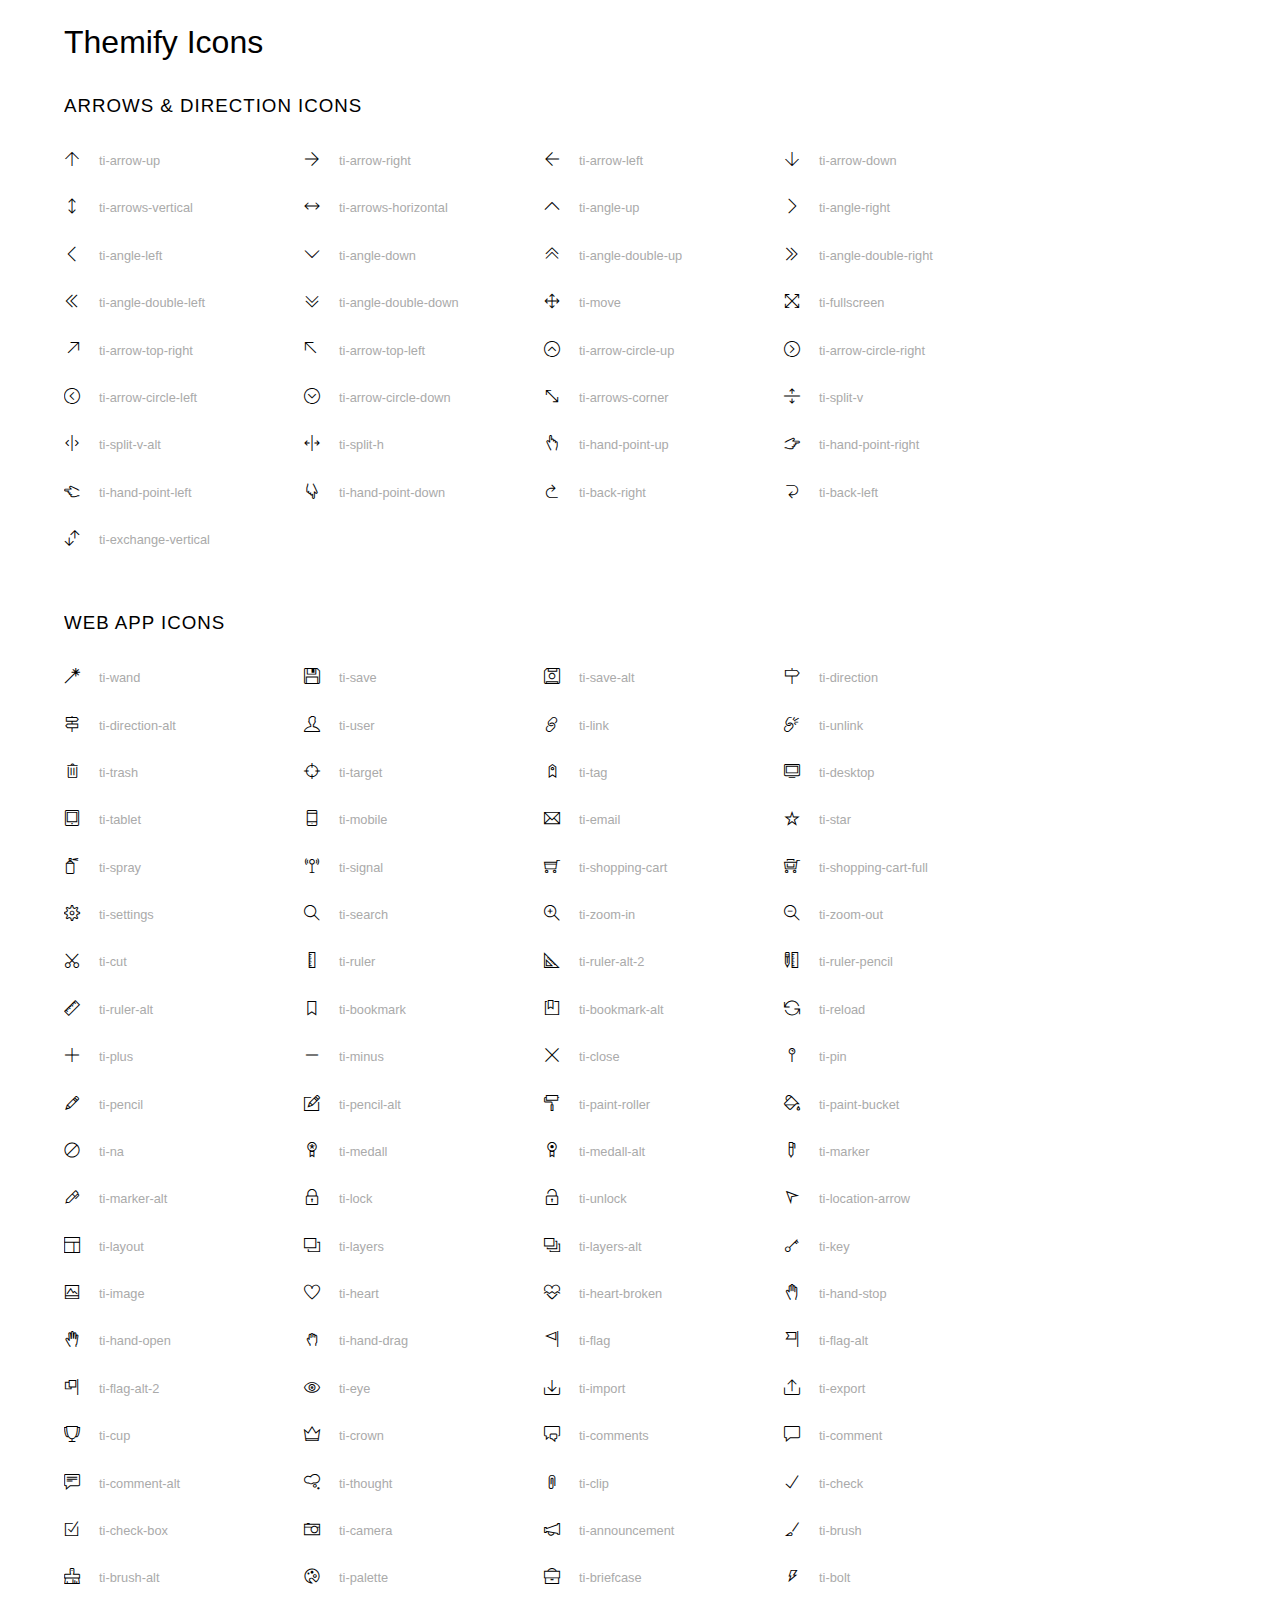
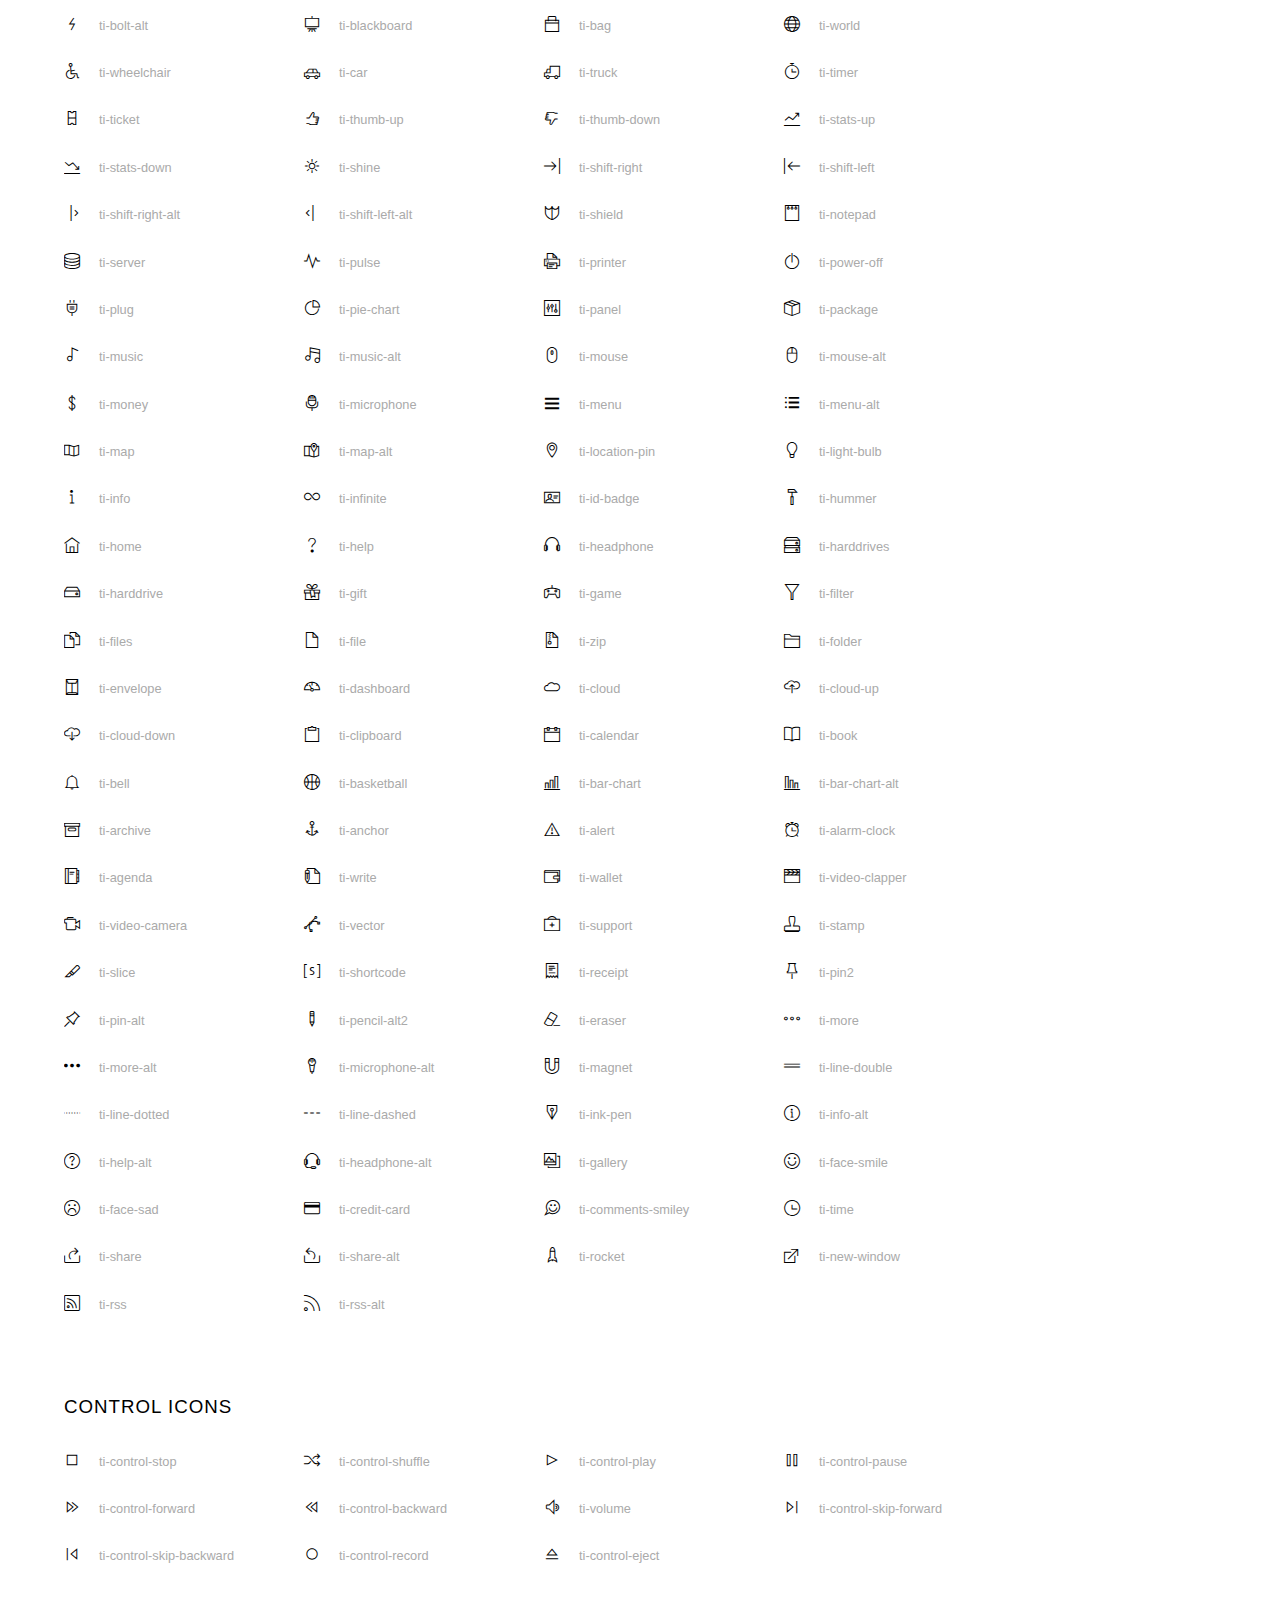
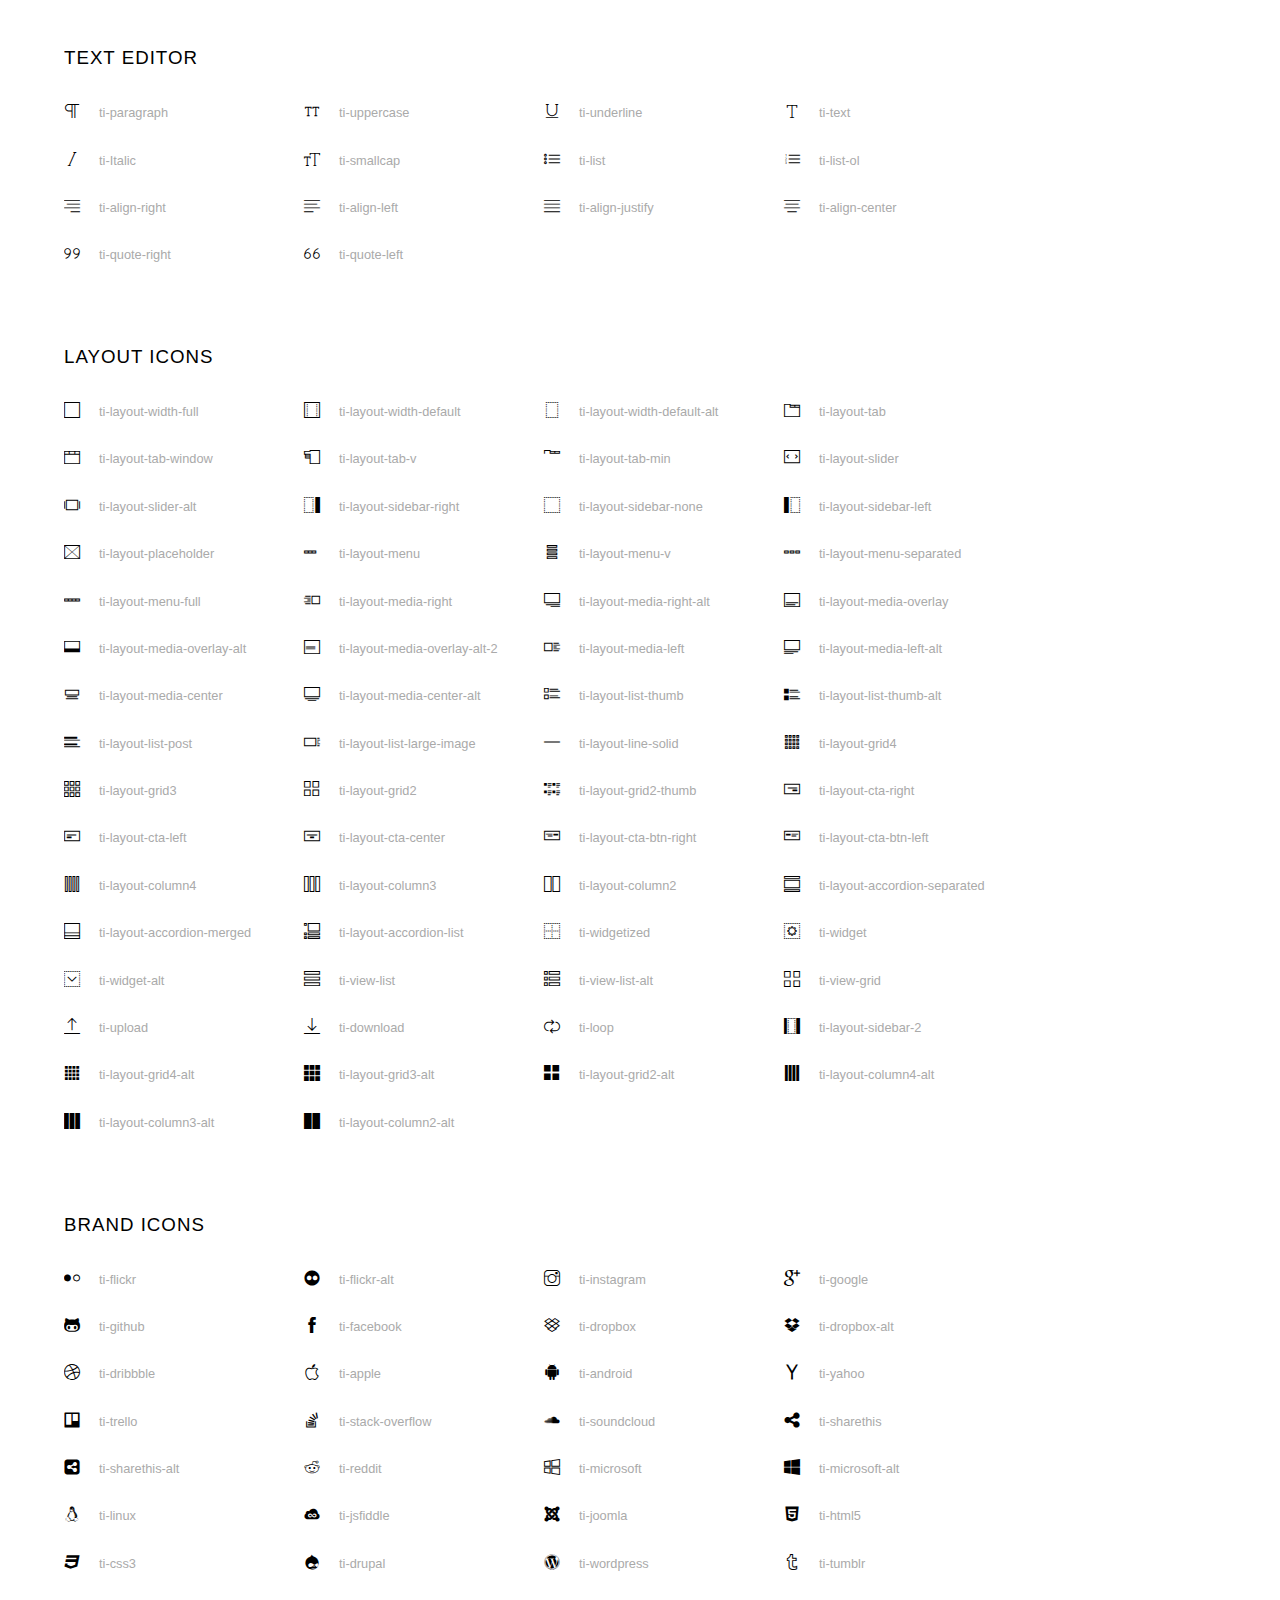
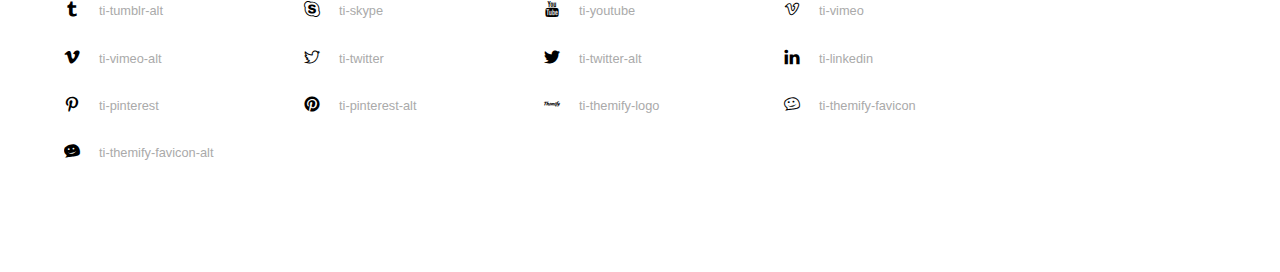
<file: fonts/themify/index.html>
<!doctype html>
<html>
<head>
	<meta charset="utf-8">
	<title>Themify Icon Font</title>
	<meta name="viewport" content="width=device-width">
	<link rel="stylesheet" href="demo-files/demo.css">
	<link rel="stylesheet" href="themify-icons.css">
	<!--[if lt IE 8]><!-->
	<link rel="stylesheet" href="ie7/ie7.css">
	<!--<![endif]-->
</head>
<body>
	<h1>Themify Icons</h1>

	<div class="icon-section">

		<div class="icon-section">
			<h3>Arrows &amp; Direction Icons </h3>

			<div class="icon-container">
				<span class="ti-arrow-up"></span><span class="icon-name"> ti-arrow-up</span>
			</div>
			<div class="icon-container">
				<span class="ti-arrow-right"></span><span class="icon-name"> ti-arrow-right</span>
			</div>
			<div class="icon-container">
				<span class="ti-arrow-left"></span><span class="icon-name"> ti-arrow-left</span>
			</div>
			<div class="icon-container">
				<span class="ti-arrow-down"></span><span class="icon-name"> ti-arrow-down</span>
			</div>
			<div class="icon-container">
				<span class="ti-arrows-vertical"></span><span class="icon-name"> ti-arrows-vertical</span>
			</div>
			<div class="icon-container">
				<span class="ti-arrows-horizontal"></span><span class="icon-name"> ti-arrows-horizontal</span>
			</div>
			<div class="icon-container">
				<span class="ti-angle-up"></span><span class="icon-name"> ti-angle-up</span>
			</div>
			<div class="icon-container">
				<span class="ti-angle-right"></span><span class="icon-name"> ti-angle-right</span>
			</div>
			<div class="icon-container">
				<span class="ti-angle-left"></span><span class="icon-name"> ti-angle-left</span>
			</div>
			<div class="icon-container">
				<span class="ti-angle-down"></span><span class="icon-name"> ti-angle-down</span>
			</div>	
			<div class="icon-container">
				<span class="ti-angle-double-up"></span><span class="icon-name"> ti-angle-double-up</span>
			</div>
			<div class="icon-container">
				<span class="ti-angle-double-right"></span><span class="icon-name"> ti-angle-double-right</span>
			</div>
			<div class="icon-container">
				<span class="ti-angle-double-left"></span><span class="icon-name"> ti-angle-double-left</span>
			</div>
			<div class="icon-container">
				<span class="ti-angle-double-down"></span><span class="icon-name"> ti-angle-double-down</span>
			</div>					
			<div class="icon-container">
				<span class="ti-move"></span><span class="icon-name"> ti-move</span>
			</div>
			<div class="icon-container">
				<span class="ti-fullscreen"></span><span class="icon-name"> ti-fullscreen</span>
			</div>
			<div class="icon-container">
				<span class="ti-arrow-top-right"></span><span class="icon-name"> ti-arrow-top-right</span>
			</div>
			<div class="icon-container">
				<span class="ti-arrow-top-left"></span><span class="icon-name"> ti-arrow-top-left</span>
			</div>
			<div class="icon-container">
				<span class="ti-arrow-circle-up"></span><span class="icon-name"> ti-arrow-circle-up</span>
			</div>
			<div class="icon-container">
				<span class="ti-arrow-circle-right"></span><span class="icon-name"> ti-arrow-circle-right</span>
			</div>
			<div class="icon-container">
				<span class="ti-arrow-circle-left"></span><span class="icon-name"> ti-arrow-circle-left</span>
			</div>
			<div class="icon-container">
				<span class="ti-arrow-circle-down"></span><span class="icon-name"> ti-arrow-circle-down</span>
			</div>
			<div class="icon-container">
				<span class="ti-arrows-corner"></span><span class="icon-name"> ti-arrows-corner</span>
			</div>
			<div class="icon-container">
				<span class="ti-split-v"></span><span class="icon-name"> ti-split-v</span>
			</div>

			<div class="icon-container">
				<span class="ti-split-v-alt"></span><span class="icon-name"> ti-split-v-alt</span>
			</div>
			<div class="icon-container">
				<span class="ti-split-h"></span><span class="icon-name"> ti-split-h</span>
			</div>
			<div class="icon-container">
				<span class="ti-hand-point-up"></span><span class="icon-name"> ti-hand-point-up</span>
			</div>
			<div class="icon-container">
				<span class="ti-hand-point-right"></span><span class="icon-name"> ti-hand-point-right</span>
			</div>
			<div class="icon-container">
				<span class="ti-hand-point-left"></span><span class="icon-name"> ti-hand-point-left</span>
			</div>
			<div class="icon-container">
				<span class="ti-hand-point-down"></span><span class="icon-name"> ti-hand-point-down</span>
			</div>
			<div class="icon-container">
				<span class="ti-back-right"></span><span class="icon-name"> ti-back-right</span>
			</div>
			<div class="icon-container">
				<span class="ti-back-left"></span><span class="icon-name"> ti-back-left</span>
			</div>
			<div class="icon-container">
				<span class="ti-exchange-vertical"></span><span class="icon-name"> ti-exchange-vertical</span>
			</div>

		</div> <!-- Arrows Icons -->



		<h3>Web App Icons</h3>
		
		<div class="icon-section">

			<div class="icon-container">
				<span class="ti-wand"></span><span class="icon-name"> ti-wand</span>
			</div>
			<div class="icon-container">
				<span class="ti-save"></span><span class="icon-name"> ti-save</span>
			</div>
			<div class="icon-container">
				<span class="ti-save-alt"></span><span class="icon-name"> ti-save-alt</span>
			</div>

			<div class="icon-container">
				<span class="ti-direction"></span><span class="icon-name"> ti-direction</span>
			</div>
			<div class="icon-container">
				<span class="ti-direction-alt"></span><span class="icon-name"> ti-direction-alt</span>
			</div>
			<div class="icon-container">
				<span class="ti-user"></span><span class="icon-name"> ti-user</span>
			</div>
			<div class="icon-container">
				<span class="ti-link"></span><span class="icon-name"> ti-link</span>
			</div>
			<div class="icon-container">
				<span class="ti-unlink"></span><span class="icon-name"> ti-unlink</span>
			</div>
			<div class="icon-container">
				<span class="ti-trash"></span><span class="icon-name"> ti-trash</span>
			</div>
			<div class="icon-container">
				<span class="ti-target"></span><span class="icon-name"> ti-target</span>
			</div>
			<div class="icon-container">
				<span class="ti-tag"></span><span class="icon-name"> ti-tag</span>
			</div>
			<div class="icon-container">
				<span class="ti-desktop"></span><span class="icon-name"> ti-desktop</span>
			</div>
			<div class="icon-container">
				<span class="ti-tablet"></span><span class="icon-name"> ti-tablet</span>
			</div>
			<div class="icon-container">
				<span class="ti-mobile"></span><span class="icon-name"> ti-mobile</span>
			</div>
			<div class="icon-container">
				<span class="ti-email"></span><span class="icon-name"> ti-email</span>
			</div>	
			<div class="icon-container">
				<span class="ti-star"></span><span class="icon-name"> ti-star</span>
			</div>
			<div class="icon-container">
				<span class="ti-spray"></span><span class="icon-name"> ti-spray</span>
			</div>
			<div class="icon-container">
				<span class="ti-signal"></span><span class="icon-name"> ti-signal</span>
			</div>
			<div class="icon-container">
				<span class="ti-shopping-cart"></span><span class="icon-name"> ti-shopping-cart</span>
			</div>
			<div class="icon-container">
				<span class="ti-shopping-cart-full"></span><span class="icon-name"> ti-shopping-cart-full</span>
			</div>
			<div class="icon-container">
				<span class="ti-settings"></span><span class="icon-name"> ti-settings</span>
			</div>
			<div class="icon-container">
				<span class="ti-search"></span><span class="icon-name"> ti-search</span>
			</div>
			<div class="icon-container">
				<span class="ti-zoom-in"></span><span class="icon-name"> ti-zoom-in</span>
			</div>
			<div class="icon-container">
				<span class="ti-zoom-out"></span><span class="icon-name"> ti-zoom-out</span>
			</div>
			<div class="icon-container">
				<span class="ti-cut"></span><span class="icon-name"> ti-cut</span>
			</div>
			<div class="icon-container">
				<span class="ti-ruler"></span><span class="icon-name"> ti-ruler</span>
			</div>
			<div class="icon-container">
				<span class="ti-ruler-alt-2"></span><span class="icon-name"> ti-ruler-alt-2</span>
			</div>			
			<div class="icon-container">
				<span class="ti-ruler-pencil"></span><span class="icon-name"> ti-ruler-pencil</span>
			</div>
			<div class="icon-container">
				<span class="ti-ruler-alt"></span><span class="icon-name"> ti-ruler-alt</span>
			</div>
			<div class="icon-container">
				<span class="ti-bookmark"></span><span class="icon-name"> ti-bookmark</span>
			</div>
			<div class="icon-container">
				<span class="ti-bookmark-alt"></span><span class="icon-name"> ti-bookmark-alt</span>
			</div>
			<div class="icon-container">
				<span class="ti-reload"></span><span class="icon-name"> ti-reload</span>
			</div>
			<div class="icon-container">
				<span class="ti-plus"></span><span class="icon-name"> ti-plus</span>
			</div>
			<div class="icon-container">
				<span class="ti-minus"></span><span class="icon-name"> ti-minus</span>
			</div>
			<div class="icon-container">
				<span class="ti-close"></span><span class="icon-name"> ti-close</span>
			</div>			
			<div class="icon-container">
				<span class="ti-pin"></span><span class="icon-name"> ti-pin</span>
			</div>
			<div class="icon-container">
				<span class="ti-pencil"></span><span class="icon-name"> ti-pencil</span>
			</div>
					
		  	<div class="icon-container">
				<span class="ti-pencil-alt"></span><span class="icon-name"> ti-pencil-alt</span>
			</div>
			<div class="icon-container">
				<span class="ti-paint-roller"></span><span class="icon-name"> ti-paint-roller</span>
			</div>
			<div class="icon-container">
				<span class="ti-paint-bucket"></span><span class="icon-name"> ti-paint-bucket</span>
			</div>
			<div class="icon-container">
				<span class="ti-na"></span><span class="icon-name"> ti-na</span>
			</div>
			<div class="icon-container">
				<span class="ti-medall"></span><span class="icon-name"> ti-medall</span>
			</div>
			<div class="icon-container">
				<span class="ti-medall-alt"></span><span class="icon-name"> ti-medall-alt</span>
			</div>
			<div class="icon-container">
				<span class="ti-marker"></span><span class="icon-name"> ti-marker</span>
			</div>
			<div class="icon-container">
				<span class="ti-marker-alt"></span><span class="icon-name"> ti-marker-alt</span>
			</div>

			<div class="icon-container">
				<span class="ti-lock"></span><span class="icon-name"> ti-lock</span>
			</div>
			<div class="icon-container">
				<span class="ti-unlock"></span><span class="icon-name"> ti-unlock</span>
			</div>
			<div class="icon-container">
				<span class="ti-location-arrow"></span><span class="icon-name"> ti-location-arrow</span>
			</div>
			<div class="icon-container">
				<span class="ti-layout"></span><span class="icon-name"> ti-layout</span>
			</div>
			<div class="icon-container">
				<span class="ti-layers"></span><span class="icon-name"> ti-layers</span>
			</div>
			<div class="icon-container">
				<span class="ti-layers-alt"></span><span class="icon-name"> ti-layers-alt</span>
			</div>
			<div class="icon-container">
				<span class="ti-key"></span><span class="icon-name"> ti-key</span>
			</div>
			<div class="icon-container">
				<span class="ti-image"></span><span class="icon-name"> ti-image</span>
			</div>
			<div class="icon-container">
				<span class="ti-heart"></span><span class="icon-name"> ti-heart</span>
			</div>
			<div class="icon-container">
				<span class="ti-heart-broken"></span><span class="icon-name"> ti-heart-broken</span>
			</div>
			<div class="icon-container">
				<span class="ti-hand-stop"></span><span class="icon-name"> ti-hand-stop</span>
			</div>
			<div class="icon-container">
				<span class="ti-hand-open"></span><span class="icon-name"> ti-hand-open</span>
			</div>
			<div class="icon-container">
				<span class="ti-hand-drag"></span><span class="icon-name"> ti-hand-drag</span>
			</div>
			<div class="icon-container">
				<span class="ti-flag"></span><span class="icon-name"> ti-flag</span>
			</div>
			<div class="icon-container">
				<span class="ti-flag-alt"></span><span class="icon-name"> ti-flag-alt</span>
			</div>
			<div class="icon-container">
				<span class="ti-flag-alt-2"></span><span class="icon-name"> ti-flag-alt-2</span>
			</div>
			<div class="icon-container">
				<span class="ti-eye"></span><span class="icon-name"> ti-eye</span>
			</div>
			<div class="icon-container">
				<span class="ti-import"></span><span class="icon-name"> ti-import</span>
			</div>			
			<div class="icon-container">
				<span class="ti-export"></span><span class="icon-name"> ti-export</span>
			</div>
			<div class="icon-container">
				<span class="ti-cup"></span><span class="icon-name"> ti-cup</span>
			</div>
			<div class="icon-container">
				<span class="ti-crown"></span><span class="icon-name"> ti-crown</span>
			</div>
			<div class="icon-container">
				<span class="ti-comments"></span><span class="icon-name"> ti-comments</span>
			</div>
			<div class="icon-container">
				<span class="ti-comment"></span><span class="icon-name"> ti-comment</span>
			</div>
			<div class="icon-container">
				<span class="ti-comment-alt"></span><span class="icon-name"> ti-comment-alt</span>
			</div>
			<div class="icon-container">
				<span class="ti-thought"></span><span class="icon-name"> ti-thought</span>
			</div>			
			<div class="icon-container">
				<span class="ti-clip"></span><span class="icon-name"> ti-clip</span>
			</div>

			<div class="icon-container">
				<span class="ti-check"></span><span class="icon-name"> ti-check</span>
			</div>
			<div class="icon-container">
				<span class="ti-check-box"></span><span class="icon-name"> ti-check-box</span>
			</div>
			<div class="icon-container">
				<span class="ti-camera"></span><span class="icon-name"> ti-camera</span>
			</div>
			<div class="icon-container">
				<span class="ti-announcement"></span><span class="icon-name"> ti-announcement</span>
			</div>
			<div class="icon-container">
				<span class="ti-brush"></span><span class="icon-name"> ti-brush</span>
			</div>
			<div class="icon-container">
				<span class="ti-brush-alt"></span><span class="icon-name"> ti-brush-alt</span>
			</div>
			<div class="icon-container">
				<span class="ti-palette"></span><span class="icon-name"> ti-palette</span>
			</div>			
			<div class="icon-container">
				<span class="ti-briefcase"></span><span class="icon-name"> ti-briefcase</span>
			</div>
			<div class="icon-container">
				<span class="ti-bolt"></span><span class="icon-name"> ti-bolt</span>
			</div>
			<div class="icon-container">
				<span class="ti-bolt-alt"></span><span class="icon-name"> ti-bolt-alt</span>
			</div>
			<div class="icon-container">
				<span class="ti-blackboard"></span><span class="icon-name"> ti-blackboard</span>
			</div>
			<div class="icon-container">
				<span class="ti-bag"></span><span class="icon-name"> ti-bag</span>
			</div>
			<div class="icon-container">
				<span class="ti-world"></span><span class="icon-name"> ti-world</span>
			</div>
			<div class="icon-container">
				<span class="ti-wheelchair"></span><span class="icon-name"> ti-wheelchair</span>
			</div>
			<div class="icon-container">
				<span class="ti-car"></span><span class="icon-name"> ti-car</span>
			</div>
			<div class="icon-container">
				<span class="ti-truck"></span><span class="icon-name"> ti-truck</span>
			</div>
			<div class="icon-container">
				<span class="ti-timer"></span><span class="icon-name"> ti-timer</span>
			</div>
			<div class="icon-container">
				<span class="ti-ticket"></span><span class="icon-name"> ti-ticket</span>
			</div>
			<div class="icon-container">
				<span class="ti-thumb-up"></span><span class="icon-name"> ti-thumb-up</span>
			</div>
			<div class="icon-container">
				<span class="ti-thumb-down"></span><span class="icon-name"> ti-thumb-down</span>
			</div>

			<div class="icon-container">
				<span class="ti-stats-up"></span><span class="icon-name"> ti-stats-up</span>
			</div>
			<div class="icon-container">
				<span class="ti-stats-down"></span><span class="icon-name"> ti-stats-down</span>
			</div>
			<div class="icon-container">
				<span class="ti-shine"></span><span class="icon-name"> ti-shine</span>
			</div>
			<div class="icon-container">
				<span class="ti-shift-right"></span><span class="icon-name"> ti-shift-right</span>
			</div>
			<div class="icon-container">
				<span class="ti-shift-left"></span><span class="icon-name"> ti-shift-left</span>
			</div>

			<div class="icon-container">
				<span class="ti-shift-right-alt"></span><span class="icon-name"> ti-shift-right-alt</span>
			</div>
			<div class="icon-container">
				<span class="ti-shift-left-alt"></span><span class="icon-name"> ti-shift-left-alt</span>
			</div>
			<div class="icon-container">
				<span class="ti-shield"></span><span class="icon-name"> ti-shield</span>
			</div>
			<div class="icon-container">
				<span class="ti-notepad"></span><span class="icon-name"> ti-notepad</span>
			</div>
			<div class="icon-container">
				<span class="ti-server"></span><span class="icon-name"> ti-server</span>
			</div>

			<div class="icon-container">
				<span class="ti-pulse"></span><span class="icon-name"> ti-pulse</span>
			</div>
			<div class="icon-container">
				<span class="ti-printer"></span><span class="icon-name"> ti-printer</span>
			</div>
			<div class="icon-container">
				<span class="ti-power-off"></span><span class="icon-name"> ti-power-off</span>
			</div>
			<div class="icon-container">
				<span class="ti-plug"></span><span class="icon-name"> ti-plug</span>
			</div>
			<div class="icon-container">
				<span class="ti-pie-chart"></span><span class="icon-name"> ti-pie-chart</span>
			</div>

			<div class="icon-container">
				<span class="ti-panel"></span><span class="icon-name"> ti-panel</span>
			</div>
			<div class="icon-container">
				<span class="ti-package"></span><span class="icon-name"> ti-package</span>
			</div>
			<div class="icon-container">
				<span class="ti-music"></span><span class="icon-name"> ti-music</span>
			</div>
			<div class="icon-container">
				<span class="ti-music-alt"></span><span class="icon-name"> ti-music-alt</span>
			</div>
			<div class="icon-container">
				<span class="ti-mouse"></span><span class="icon-name"> ti-mouse</span>
			</div>
			<div class="icon-container">
				<span class="ti-mouse-alt"></span><span class="icon-name"> ti-mouse-alt</span>
			</div>
			<div class="icon-container">
				<span class="ti-money"></span><span class="icon-name"> ti-money</span>
			</div>
			<div class="icon-container">
				<span class="ti-microphone"></span><span class="icon-name"> ti-microphone</span>
			</div>
			<div class="icon-container">
				<span class="ti-menu"></span><span class="icon-name"> ti-menu</span>
			</div>
			<div class="icon-container">
				<span class="ti-menu-alt"></span><span class="icon-name"> ti-menu-alt</span>
			</div>
			<div class="icon-container">
				<span class="ti-map"></span><span class="icon-name"> ti-map</span>
			</div>
			<div class="icon-container">
				<span class="ti-map-alt"></span><span class="icon-name"> ti-map-alt</span>
			</div>

			<div class="icon-container">
				<span class="ti-location-pin"></span><span class="icon-name"> ti-location-pin</span>
			</div>

			<div class="icon-container">
				<span class="ti-light-bulb"></span><span class="icon-name"> ti-light-bulb</span>
			</div>
			<div class="icon-container">
				<span class="ti-info"></span><span class="icon-name"> ti-info</span>
			</div>
			<div class="icon-container">
				<span class="ti-infinite"></span><span class="icon-name"> ti-infinite</span>
			</div>
			<div class="icon-container">
				<span class="ti-id-badge"></span><span class="icon-name"> ti-id-badge</span>
			</div>
			<div class="icon-container">
				<span class="ti-hummer"></span><span class="icon-name"> ti-hummer</span>
			</div>
			<div class="icon-container">
				<span class="ti-home"></span><span class="icon-name"> ti-home</span>
			</div>
			<div class="icon-container">
				<span class="ti-help"></span><span class="icon-name"> ti-help</span>
			</div>
			<div class="icon-container">
				<span class="ti-headphone"></span><span class="icon-name"> ti-headphone</span>
			</div>
			<div class="icon-container">
				<span class="ti-harddrives"></span><span class="icon-name"> ti-harddrives</span>
			</div>
			<div class="icon-container">
				<span class="ti-harddrive"></span><span class="icon-name"> ti-harddrive</span>
			</div>
			<div class="icon-container">
				<span class="ti-gift"></span><span class="icon-name"> ti-gift</span>
			</div>
			<div class="icon-container">
				<span class="ti-game"></span><span class="icon-name"> ti-game</span>
			</div>
			<div class="icon-container">
				<span class="ti-filter"></span><span class="icon-name"> ti-filter</span>
			</div>
			<div class="icon-container">
				<span class="ti-files"></span><span class="icon-name"> ti-files</span>
			</div>
			<div class="icon-container">
				<span class="ti-file"></span><span class="icon-name"> ti-file</span>
			</div>
			<div class="icon-container">
				<span class="ti-zip"></span><span class="icon-name"> ti-zip</span>
			</div>
			<div class="icon-container">
				<span class="ti-folder"></span><span class="icon-name"> ti-folder</span>
			</div>			
			<div class="icon-container">
				<span class="ti-envelope"></span><span class="icon-name"> ti-envelope</span>
			</div>


			<div class="icon-container">
				<span class="ti-dashboard"></span><span class="icon-name"> ti-dashboard</span>
			</div>
			<div class="icon-container">
				<span class="ti-cloud"></span><span class="icon-name"> ti-cloud</span>
			</div>
			<div class="icon-container">
				<span class="ti-cloud-up"></span><span class="icon-name"> ti-cloud-up</span>
			</div>
			<div class="icon-container">
				<span class="ti-cloud-down"></span><span class="icon-name"> ti-cloud-down</span>
			</div>
			<div class="icon-container">
				<span class="ti-clipboard"></span><span class="icon-name"> ti-clipboard</span>
			</div>
			<div class="icon-container">
				<span class="ti-calendar"></span><span class="icon-name"> ti-calendar</span>
			</div>
			<div class="icon-container">
				<span class="ti-book"></span><span class="icon-name"> ti-book</span>
			</div>
			<div class="icon-container">
				<span class="ti-bell"></span><span class="icon-name"> ti-bell</span>
			</div>
			<div class="icon-container">
				<span class="ti-basketball"></span><span class="icon-name"> ti-basketball</span>
			</div>
			<div class="icon-container">
				<span class="ti-bar-chart"></span><span class="icon-name"> ti-bar-chart</span>
			</div>
			<div class="icon-container">
				<span class="ti-bar-chart-alt"></span><span class="icon-name"> ti-bar-chart-alt</span>
			</div>


			<div class="icon-container">
				<span class="ti-archive"></span><span class="icon-name"> ti-archive</span>
			</div>
			<div class="icon-container">
				<span class="ti-anchor"></span><span class="icon-name"> ti-anchor</span>
			</div>

			<div class="icon-container">
				<span class="ti-alert"></span><span class="icon-name"> ti-alert</span>
			</div>
			<div class="icon-container">
				<span class="ti-alarm-clock"></span><span class="icon-name"> ti-alarm-clock</span>
			</div>
			<div class="icon-container">
				<span class="ti-agenda"></span><span class="icon-name"> ti-agenda</span>
			</div>
			<div class="icon-container">
				<span class="ti-write"></span><span class="icon-name"> ti-write</span>
			</div>

			<div class="icon-container">
				<span class="ti-wallet"></span><span class="icon-name"> ti-wallet</span>
			</div>
			<div class="icon-container">
				<span class="ti-video-clapper"></span><span class="icon-name"> ti-video-clapper</span>
			</div>
			<div class="icon-container">
				<span class="ti-video-camera"></span><span class="icon-name"> ti-video-camera</span>
			</div>
			<div class="icon-container">
				<span class="ti-vector"></span><span class="icon-name"> ti-vector</span>
			</div>

			<div class="icon-container">
				<span class="ti-support"></span><span class="icon-name"> ti-support</span>
			</div>
			<div class="icon-container">
				<span class="ti-stamp"></span><span class="icon-name"> ti-stamp</span>
			</div>
			<div class="icon-container">
				<span class="ti-slice"></span><span class="icon-name"> ti-slice</span>
			</div>
			<div class="icon-container">
				<span class="ti-shortcode"></span><span class="icon-name"> ti-shortcode</span>
			</div>
			<div class="icon-container">
				<span class="ti-receipt"></span><span class="icon-name"> ti-receipt</span>
			</div>
			<div class="icon-container">
				<span class="ti-pin2"></span><span class="icon-name"> ti-pin2</span>
			</div>
			<div class="icon-container">
				<span class="ti-pin-alt"></span><span class="icon-name"> ti-pin-alt</span>
			</div>
			<div class="icon-container">
				<span class="ti-pencil-alt2"></span><span class="icon-name"> ti-pencil-alt2</span>
			</div>
			<div class="icon-container">
				<span class="ti-eraser"></span><span class="icon-name"> ti-eraser</span>
			</div>			
			<div class="icon-container">
				<span class="ti-more"></span><span class="icon-name"> ti-more</span>
			</div>
			<div class="icon-container">
				<span class="ti-more-alt"></span><span class="icon-name"> ti-more-alt</span>
			</div>
			<div class="icon-container">
				<span class="ti-microphone-alt"></span><span class="icon-name"> ti-microphone-alt</span>
			</div>
			<div class="icon-container">
				<span class="ti-magnet"></span><span class="icon-name"> ti-magnet</span>
			</div>
			<div class="icon-container">
				<span class="ti-line-double"></span><span class="icon-name"> ti-line-double</span>
			</div>
			<div class="icon-container">
				<span class="ti-line-dotted"></span><span class="icon-name"> ti-line-dotted</span>
			</div>
			<div class="icon-container">
				<span class="ti-line-dashed"></span><span class="icon-name"> ti-line-dashed</span>
			</div>

			<div class="icon-container">
				<span class="ti-ink-pen"></span><span class="icon-name"> ti-ink-pen</span>
			</div>
			<div class="icon-container">
				<span class="ti-info-alt"></span><span class="icon-name"> ti-info-alt</span>
			</div>
			<div class="icon-container">
				<span class="ti-help-alt"></span><span class="icon-name"> ti-help-alt</span>
			</div>
			<div class="icon-container">
				<span class="ti-headphone-alt"></span><span class="icon-name"> ti-headphone-alt</span>
			</div>

			<div class="icon-container">
				<span class="ti-gallery"></span><span class="icon-name"> ti-gallery</span>
			</div>
			<div class="icon-container">
				<span class="ti-face-smile"></span><span class="icon-name"> ti-face-smile</span>
			</div>
			<div class="icon-container">
				<span class="ti-face-sad"></span><span class="icon-name"> ti-face-sad</span>
			</div>
			<div class="icon-container">
				<span class="ti-credit-card"></span><span class="icon-name"> ti-credit-card</span>
			</div>
			<div class="icon-container">
				<span class="ti-comments-smiley"></span><span class="icon-name"> ti-comments-smiley</span>
			</div>
			<div class="icon-container">
				<span class="ti-time"></span><span class="icon-name"> ti-time</span>
			</div>
			<div class="icon-container">
				<span class="ti-share"></span><span class="icon-name"> ti-share</span>
			</div>
			<div class="icon-container">
				<span class="ti-share-alt"></span><span class="icon-name"> ti-share-alt</span>
			</div>
			<div class="icon-container">
				<span class="ti-rocket"></span><span class="icon-name"> ti-rocket</span>
			</div>

			<div class="icon-container">
				<span class="ti-new-window"></span><span class="icon-name"> ti-new-window</span>
			</div>

			<div class="icon-container">
				<span class="ti-rss"></span><span class="icon-name"> ti-rss</span>
			</div>

			<div class="icon-container">
				<span class="ti-rss-alt"></span><span class="icon-name"> ti-rss-alt</span>
			</div>
			
		</div><!-- Web App Icons -->


		<div class="icon-section">
			<h3>Control Icons</h3>
			<div class="icon-container">
				<span class="ti-control-stop"></span><span class="icon-name"> ti-control-stop</span>
			</div>
			<div class="icon-container">
				<span class="ti-control-shuffle"></span><span class="icon-name"> ti-control-shuffle</span>
			</div>
			<div class="icon-container">
				<span class="ti-control-play"></span><span class="icon-name"> ti-control-play</span>
			</div>
			<div class="icon-container">
				<span class="ti-control-pause"></span><span class="icon-name"> ti-control-pause</span>
			</div>
			<div class="icon-container">
				<span class="ti-control-forward"></span><span class="icon-name"> ti-control-forward</span>
			</div>
			<div class="icon-container">
				<span class="ti-control-backward"></span><span class="icon-name"> ti-control-backward</span>
			</div>	
			<div class="icon-container">
				<span class="ti-volume"></span><span class="icon-name"> ti-volume</span>
			</div>
			<div class="icon-container">
				<span class="ti-control-skip-forward"></span><span class="icon-name"> ti-control-skip-forward</span>
			</div>
			<div class="icon-container">
				<span class="ti-control-skip-backward"></span><span class="icon-name"> ti-control-skip-backward</span>
			</div>
			<div class="icon-container">
				<span class="ti-control-record"></span><span class="icon-name"> ti-control-record</span>
			</div>
			<div class="icon-container">
				<span class="ti-control-eject"></span><span class="icon-name"> ti-control-eject</span>
			</div>			
		</div> <!-- Control Icons -->


		<div class="icon-section">
			<h3>Text Editor</h3>

			<div class="icon-container">
				<span class="ti-paragraph"></span><span class="icon-name"> ti-paragraph</span>
			</div>
			<div class="icon-container">
				<span class="ti-uppercase"></span><span class="icon-name"> ti-uppercase</span>
			</div>

			<div class="icon-container">
				<span class="ti-underline"></span><span class="icon-name"> ti-underline</span>
			</div>
			<div class="icon-container">
				<span class="ti-text"></span><span class="icon-name"> ti-text</span>
			</div>
			<div class="icon-container">
				<span class="ti-Italic"></span><span class="icon-name"> ti-Italic</span>
			</div>
			<div class="icon-container">
				<span class="ti-smallcap"></span><span class="icon-name"> ti-smallcap</span>
			</div>
			<div class="icon-container">
				<span class="ti-list"></span><span class="icon-name"> ti-list</span>
			</div>
			<div class="icon-container">
				<span class="ti-list-ol"></span><span class="icon-name"> ti-list-ol</span>
			</div>
			<div class="icon-container">
				<span class="ti-align-right"></span><span class="icon-name"> ti-align-right</span>
			</div>
			<div class="icon-container">
				<span class="ti-align-left"></span><span class="icon-name"> ti-align-left</span>
			</div>
			<div class="icon-container">
				<span class="ti-align-justify"></span><span class="icon-name"> ti-align-justify</span>
			</div>
			<div class="icon-container">
				<span class="ti-align-center"></span><span class="icon-name"> ti-align-center</span>
			</div>
			<div class="icon-container">
				<span class="ti-quote-right"></span><span class="icon-name"> ti-quote-right</span>
			</div>
			<div class="icon-container">
				<span class="ti-quote-left"></span><span class="icon-name"> ti-quote-left</span>
			</div>

		</div> <!-- Text Editor -->



		<div class="icon-section">
			<h3>Layout Icons</h3>
			<div class="icon-container">
				<span class="ti-layout-width-full"></span><span class="icon-name"> ti-layout-width-full</span>
			</div>
			<div class="icon-container">
				<span class="ti-layout-width-default"></span><span class="icon-name"> ti-layout-width-default</span>
			</div>
			<div class="icon-container">
				<span class="ti-layout-width-default-alt"></span><span class="icon-name"> ti-layout-width-default-alt</span>
			</div>
			<div class="icon-container">
				<span class="ti-layout-tab"></span><span class="icon-name"> ti-layout-tab</span>
			</div>
			<div class="icon-container">
				<span class="ti-layout-tab-window"></span><span class="icon-name"> ti-layout-tab-window</span>
			</div>
			<div class="icon-container">
				<span class="ti-layout-tab-v"></span><span class="icon-name"> ti-layout-tab-v</span>
			</div>
			<div class="icon-container">
				<span class="ti-layout-tab-min"></span><span class="icon-name"> ti-layout-tab-min</span>
			</div>
			<div class="icon-container">
				<span class="ti-layout-slider"></span><span class="icon-name"> ti-layout-slider</span>
			</div>
			<div class="icon-container">
				<span class="ti-layout-slider-alt"></span><span class="icon-name"> ti-layout-slider-alt</span>
			</div>
			<div class="icon-container">
				<span class="ti-layout-sidebar-right"></span><span class="icon-name"> ti-layout-sidebar-right</span>
			</div>
			<div class="icon-container">
				<span class="ti-layout-sidebar-none"></span><span class="icon-name"> ti-layout-sidebar-none</span>
			</div>
			<div class="icon-container">
				<span class="ti-layout-sidebar-left"></span><span class="icon-name"> ti-layout-sidebar-left</span>
			</div>
			<div class="icon-container">
				<span class="ti-layout-placeholder"></span><span class="icon-name"> ti-layout-placeholder</span>
			</div>
			<div class="icon-container">
				<span class="ti-layout-menu"></span><span class="icon-name"> ti-layout-menu</span>
			</div>
			<div class="icon-container">
				<span class="ti-layout-menu-v"></span><span class="icon-name"> ti-layout-menu-v</span>
			</div>
			<div class="icon-container">
				<span class="ti-layout-menu-separated"></span><span class="icon-name"> ti-layout-menu-separated</span>
			</div>
			<div class="icon-container">
				<span class="ti-layout-menu-full"></span><span class="icon-name"> ti-layout-menu-full</span>
			</div>
			<div class="icon-container">
				<span class="ti-layout-media-right"></span><span class="icon-name"> ti-layout-media-right</span>
			</div>
			<div class="icon-container">
				<span class="ti-layout-media-right-alt"></span><span class="icon-name"> ti-layout-media-right-alt</span>
			</div>
			<div class="icon-container">
				<span class="ti-layout-media-overlay"></span><span class="icon-name"> ti-layout-media-overlay</span>
			</div>
			<div class="icon-container">
				<span class="ti-layout-media-overlay-alt"></span><span class="icon-name"> ti-layout-media-overlay-alt</span>
			</div>
			<div class="icon-container">
				<span class="ti-layout-media-overlay-alt-2"></span><span class="icon-name"> ti-layout-media-overlay-alt-2</span>
			</div>
			<div class="icon-container">
				<span class="ti-layout-media-left"></span><span class="icon-name"> ti-layout-media-left</span>
			</div>
			<div class="icon-container">
				<span class="ti-layout-media-left-alt"></span><span class="icon-name"> ti-layout-media-left-alt</span>
			</div>
			<div class="icon-container">
				<span class="ti-layout-media-center"></span><span class="icon-name"> ti-layout-media-center</span>
			</div>
			<div class="icon-container">
				<span class="ti-layout-media-center-alt"></span><span class="icon-name"> ti-layout-media-center-alt</span>
			</div>
			<div class="icon-container">
				<span class="ti-layout-list-thumb"></span><span class="icon-name"> ti-layout-list-thumb</span>
			</div>
			<div class="icon-container">
				<span class="ti-layout-list-thumb-alt"></span><span class="icon-name"> ti-layout-list-thumb-alt</span>
			</div>
			<div class="icon-container">
				<span class="ti-layout-list-post"></span><span class="icon-name"> ti-layout-list-post</span>
			</div>
			<div class="icon-container">
				<span class="ti-layout-list-large-image"></span><span class="icon-name"> ti-layout-list-large-image</span>
			</div>
			<div class="icon-container">
				<span class="ti-layout-line-solid"></span><span class="icon-name"> ti-layout-line-solid</span>
			</div>
			<div class="icon-container">
				<span class="ti-layout-grid4"></span><span class="icon-name"> ti-layout-grid4</span>
			</div>
			<div class="icon-container">
				<span class="ti-layout-grid3"></span><span class="icon-name"> ti-layout-grid3</span>
			</div>
			<div class="icon-container">
				<span class="ti-layout-grid2"></span><span class="icon-name"> ti-layout-grid2</span>
			</div>
			<div class="icon-container">
				<span class="ti-layout-grid2-thumb"></span><span class="icon-name"> ti-layout-grid2-thumb</span>
			</div>
			<div class="icon-container">
				<span class="ti-layout-cta-right"></span><span class="icon-name"> ti-layout-cta-right</span>
			</div>
			<div class="icon-container">
				<span class="ti-layout-cta-left"></span><span class="icon-name"> ti-layout-cta-left</span>
			</div>
			<div class="icon-container">
				<span class="ti-layout-cta-center"></span><span class="icon-name"> ti-layout-cta-center</span>
			</div>
			<div class="icon-container">
				<span class="ti-layout-cta-btn-right"></span><span class="icon-name"> ti-layout-cta-btn-right</span>
			</div>
			<div class="icon-container">
				<span class="ti-layout-cta-btn-left"></span><span class="icon-name"> ti-layout-cta-btn-left</span>
			</div>
			<div class="icon-container">
				<span class="ti-layout-column4"></span><span class="icon-name"> ti-layout-column4</span>
			</div>
			<div class="icon-container">
				<span class="ti-layout-column3"></span><span class="icon-name"> ti-layout-column3</span>
			</div>
			<div class="icon-container">
				<span class="ti-layout-column2"></span><span class="icon-name"> ti-layout-column2</span>
			</div>
			<div class="icon-container">
				<span class="ti-layout-accordion-separated"></span><span class="icon-name"> ti-layout-accordion-separated</span>
			</div>
			<div class="icon-container">
				<span class="ti-layout-accordion-merged"></span><span class="icon-name"> ti-layout-accordion-merged</span>
			</div>
			<div class="icon-container">
				<span class="ti-layout-accordion-list"></span><span class="icon-name"> ti-layout-accordion-list</span>
			</div>
			<div class="icon-container">
				<span class="ti-widgetized"></span><span class="icon-name"> ti-widgetized</span>
			</div>
			<div class="icon-container">
				<span class="ti-widget"></span><span class="icon-name"> ti-widget</span>
			</div>
			<div class="icon-container">
				<span class="ti-widget-alt"></span><span class="icon-name"> ti-widget-alt</span>
			</div>
			<div class="icon-container">
				<span class="ti-view-list"></span><span class="icon-name"> ti-view-list</span>
			</div>
			<div class="icon-container">
				<span class="ti-view-list-alt"></span><span class="icon-name"> ti-view-list-alt</span>
			</div>
			<div class="icon-container">
				<span class="ti-view-grid"></span><span class="icon-name"> ti-view-grid</span>
			</div>
			<div class="icon-container">
				<span class="ti-upload"></span><span class="icon-name"> ti-upload</span>
			</div>
			<div class="icon-container">
				<span class="ti-download"></span><span class="icon-name"> ti-download</span>
			</div>	
			<div class="icon-container">
				<span class="ti-loop"></span><span class="icon-name"> ti-loop</span>
			</div>
			<div class="icon-container">
				<span class="ti-layout-sidebar-2"></span><span class="icon-name"> ti-layout-sidebar-2</span>
			</div>
			<div class="icon-container">
				<span class="ti-layout-grid4-alt"></span><span class="icon-name"> ti-layout-grid4-alt</span>
			</div>
			<div class="icon-container">
				<span class="ti-layout-grid3-alt"></span><span class="icon-name"> ti-layout-grid3-alt</span>
			</div>
			<div class="icon-container">
				<span class="ti-layout-grid2-alt"></span><span class="icon-name"> ti-layout-grid2-alt</span>
			</div>
			<div class="icon-container">
				<span class="ti-layout-column4-alt"></span><span class="icon-name"> ti-layout-column4-alt</span>
			</div>
			<div class="icon-container">
				<span class="ti-layout-column3-alt"></span><span class="icon-name"> ti-layout-column3-alt</span>
			</div>
			<div class="icon-container">
				<span class="ti-layout-column2-alt"></span><span class="icon-name"> ti-layout-column2-alt</span>
			</div>		


		</div> <!-- Layout Icons -->


		<div class="icon-section">
			<h3>Brand Icons</h3>

			<div class="icon-container">
				<span class="ti-flickr"></span><span class="icon-name"> ti-flickr</span>
			</div>
			<div class="icon-container">
				<span class="ti-flickr-alt"></span><span class="icon-name"> ti-flickr-alt</span>
			</div>			
			<div class="icon-container">
				<span class="ti-instagram"></span><span class="icon-name"> ti-instagram</span>
			</div>
			<div class="icon-container">
				<span class="ti-google"></span><span class="icon-name"> ti-google</span>
			</div>
			<div class="icon-container">
				<span class="ti-github"></span><span class="icon-name"> ti-github</span>
			</div>

			<div class="icon-container">
				<span class="ti-facebook"></span><span class="icon-name"> ti-facebook</span>
			</div>
			<div class="icon-container">
				<span class="ti-dropbox"></span><span class="icon-name"> ti-dropbox</span>
			</div>
			<div class="icon-container">
				<span class="ti-dropbox-alt"></span><span class="icon-name"> ti-dropbox-alt</span>
			</div>
			<div class="icon-container">
				<span class="ti-dribbble"></span><span class="icon-name"> ti-dribbble</span>
			</div>
			<div class="icon-container">
				<span class="ti-apple"></span><span class="icon-name"> ti-apple</span>
			</div>
			<div class="icon-container">
				<span class="ti-android"></span><span class="icon-name"> ti-android</span>
			</div>
			<div class="icon-container">
				<span class="ti-yahoo"></span><span class="icon-name"> ti-yahoo</span>
			</div>
			<div class="icon-container">
				<span class="ti-trello"></span><span class="icon-name"> ti-trello</span>
			</div>
			<div class="icon-container">
				<span class="ti-stack-overflow"></span><span class="icon-name"> ti-stack-overflow</span>
			</div>
			<div class="icon-container">
				<span class="ti-soundcloud"></span><span class="icon-name"> ti-soundcloud</span>
			</div>
			<div class="icon-container">
				<span class="ti-sharethis"></span><span class="icon-name"> ti-sharethis</span>
			</div>
			<div class="icon-container">
				<span class="ti-sharethis-alt"></span><span class="icon-name"> ti-sharethis-alt</span>
			</div>
			<div class="icon-container">
				<span class="ti-reddit"></span><span class="icon-name"> ti-reddit</span>
			</div>

			<div class="icon-container">
				<span class="ti-microsoft"></span><span class="icon-name"> ti-microsoft</span>
			</div>
			<div class="icon-container">
				<span class="ti-microsoft-alt"></span><span class="icon-name"> ti-microsoft-alt</span>
			</div>
			<div class="icon-container">
				<span class="ti-linux"></span><span class="icon-name"> ti-linux</span>
			</div>
			<div class="icon-container">
				<span class="ti-jsfiddle"></span><span class="icon-name"> ti-jsfiddle</span>
			</div>
			<div class="icon-container">
				<span class="ti-joomla"></span><span class="icon-name"> ti-joomla</span>
			</div>
			<div class="icon-container">
				<span class="ti-html5"></span><span class="icon-name"> ti-html5</span>
			</div>
			<div class="icon-container">
				<span class="ti-css3"></span><span class="icon-name"> ti-css3</span>
			</div>	
			<div class="icon-container">
				<span class="ti-drupal"></span><span class="icon-name"> ti-drupal</span>
			</div>
			<div class="icon-container">
				<span class="ti-wordpress"></span><span class="icon-name"> ti-wordpress</span>
			</div>		
			<div class="icon-container">
				<span class="ti-tumblr"></span><span class="icon-name"> ti-tumblr</span>
			</div>
			<div class="icon-container">
				<span class="ti-tumblr-alt"></span><span class="icon-name"> ti-tumblr-alt</span>
			</div>
			<div class="icon-container">
				<span class="ti-skype"></span><span class="icon-name"> ti-skype</span>
			</div>
			<div class="icon-container">
				<span class="ti-youtube"></span><span class="icon-name"> ti-youtube</span>
			</div>
			<div class="icon-container">
				<span class="ti-vimeo"></span><span class="icon-name"> ti-vimeo</span>
			</div>
			<div class="icon-container">
				<span class="ti-vimeo-alt"></span><span class="icon-name"> ti-vimeo-alt</span>
			</div>			
			<div class="icon-container">
				<span class="ti-twitter"></span><span class="icon-name"> ti-twitter</span>
			</div>
			<div class="icon-container">
				<span class="ti-twitter-alt"></span><span class="icon-name"> ti-twitter-alt</span>
			</div>
			<div class="icon-container">
				<span class="ti-linkedin"></span><span class="icon-name"> ti-linkedin</span>
			</div>
			<div class="icon-container">
				<span class="ti-pinterest"></span><span class="icon-name"> ti-pinterest</span>
			</div>

			<div class="icon-container">
				<span class="ti-pinterest-alt"></span><span class="icon-name"> ti-pinterest-alt</span>
			</div>
			<div class="icon-container">
				<span class="ti-themify-logo"></span><span class="icon-name"> ti-themify-logo</span>
			</div>
			<div class="icon-container">
				<span class="ti-themify-favicon"></span><span class="icon-name"> ti-themify-favicon</span>
			</div>
			<div class="icon-container">
				<span class="ti-themify-favicon-alt"></span><span class="icon-name"> ti-themify-favicon-alt</span>
			</div>

		</div> <!-- brand Icons -->

	</div>

</body>
</html>
</file>
<file: fonts/themify/demo-files/demo.css>
body {
	font: normal 1em/1.5em Arial, Helvetica, sans-serif;
	max-width: 90%;
	margin: 30px auto 0;
}
h1, h3 {
	font-weight: normal;
}
h3 {
	font-size: 1.4;
	text-transform: uppercase;
	letter-spacing: 1px;
}

.icon-section {
	margin: 0 0 3em;
	clear: both;
	overflow: hidden;
}
.icon-container {
	width: 240px; 
	padding: .7em 0;
	float: left; 
	position: relative;
	text-align: left;
}
.icon-container [class^="ti-"], 
.icon-container [class*=" ti-"] {
	color: #000;
	position: absolute;
	margin-top: 3px;
	transition: .3s;
}
.icon-container:hover [class^="ti-"],
.icon-container:hover [class*=" ti-"] {
	font-size: 2.2em;
	margin-top: -5px;
}
.icon-container:hover .icon-name {
	color: #000;
}
.icon-name {
	color: #aaa;
	margin-left: 35px;
	font-size: .8em;
	transition: .3s;
}
.icon-container:hover .icon-name {
	margin-left: 45px;
}
</file>
<file: fonts/themify/themify-icons.css>
@font-face {
	font-family: 'themify';
	src:url('fonts/themify.eot?-fvbane');
	src:url('fonts/themify.eot?#iefix-fvbane') format('embedded-opentype'),
		url('fonts/themify.woff?-fvbane') format('woff'),
		url('fonts/themify.ttf?-fvbane') format('truetype'),
		url('fonts/themify.svg?-fvbane#themify') format('svg');
	font-weight: normal;
	font-style: normal;
}

[class^="ti-"], [class*=" ti-"] {
	font-family: 'themify';
	speak: none;
	font-style: normal;
	font-weight: normal;
	font-variant: normal;
	text-transform: none;
	line-height: 1;

	/* Better Font Rendering =========== */
	-webkit-font-smoothing: antialiased;
	-moz-osx-font-smoothing: grayscale;
}

.ti-wand:before {
	content: "\e600";
}
.ti-volume:before {
	content: "\e601";
}
.ti-user:before {
	content: "\e602";
}
.ti-unlock:before {
	content: "\e603";
}
.ti-unlink:before {
	content: "\e604";
}
.ti-trash:before {
	content: "\e605";
}
.ti-thought:before {
	content: "\e606";
}
.ti-target:before {
	content: "\e607";
}
.ti-tag:before {
	content: "\e608";
}
.ti-tablet:before {
	content: "\e609";
}
.ti-star:before {
	content: "\e60a";
}
.ti-spray:before {
	content: "\e60b";
}
.ti-signal:before {
	content: "\e60c";
}
.ti-shopping-cart:before {
	content: "\e60d";
}
.ti-shopping-cart-full:before {
	content: "\e60e";
}
.ti-settings:before {
	content: "\e60f";
}
.ti-search:before {
	content: "\e610";
}
.ti-zoom-in:before {
	content: "\e611";
}
.ti-zoom-out:before {
	content: "\e612";
}
.ti-cut:before {
	content: "\e613";
}
.ti-ruler:before {
	content: "\e614";
}
.ti-ruler-pencil:before {
	content: "\e615";
}
.ti-ruler-alt:before {
	content: "\e616";
}
.ti-bookmark:before {
	content: "\e617";
}
.ti-bookmark-alt:before {
	content: "\e618";
}
.ti-reload:before {
	content: "\e619";
}
.ti-plus:before {
	content: "\e61a";
}
.ti-pin:before {
	content: "\e61b";
}
.ti-pencil:before {
	content: "\e61c";
}
.ti-pencil-alt:before {
	content: "\e61d";
}
.ti-paint-roller:before {
	content: "\e61e";
}
.ti-paint-bucket:before {
	content: "\e61f";
}
.ti-na:before {
	content: "\e620";
}
.ti-mobile:before {
	content: "\e621";
}
.ti-minus:before {
	content: "\e622";
}
.ti-medall:before {
	content: "\e623";
}
.ti-medall-alt:before {
	content: "\e624";
}
.ti-marker:before {
	content: "\e625";
}
.ti-marker-alt:before {
	content: "\e626";
}
.ti-arrow-up:before {
	content: "\e627";
}
.ti-arrow-right:before {
	content: "\e628";
}
.ti-arrow-left:before {
	content: "\e629";
}
.ti-arrow-down:before {
	content: "\e62a";
}
.ti-lock:before {
	content: "\e62b";
}
.ti-location-arrow:before {
	content: "\e62c";
}
.ti-link:before {
	content: "\e62d";
}
.ti-layout:before {
	content: "\e62e";
}
.ti-layers:before {
	content: "\e62f";
}
.ti-layers-alt:before {
	content: "\e630";
}
.ti-key:before {
	content: "\e631";
}
.ti-import:before {
	content: "\e632";
}
.ti-image:before {
	content: "\e633";
}
.ti-heart:before {
	content: "\e634";
}
.ti-heart-broken:before {
	content: "\e635";
}
.ti-hand-stop:before {
	content: "\e636";
}
.ti-hand-open:before {
	content: "\e637";
}
.ti-hand-drag:before {
	content: "\e638";
}
.ti-folder:before {
	content: "\e639";
}
.ti-flag:before {
	content: "\e63a";
}
.ti-flag-alt:before {
	content: "\e63b";
}
.ti-flag-alt-2:before {
	content: "\e63c";
}
.ti-eye:before {
	content: "\e63d";
}
.ti-export:before {
	content: "\e63e";
}
.ti-exchange-vertical:before {
	content: "\e63f";
}
.ti-desktop:before {
	content: "\e640";
}
.ti-cup:before {
	content: "\e641";
}
.ti-crown:before {
	content: "\e642";
}
.ti-comments:before {
	content: "\e643";
}
.ti-comment:before {
	content: "\e644";
}
.ti-comment-alt:before {
	content: "\e645";
}
.ti-close:before {
	content: "\e646";
}
.ti-clip:before {
	content: "\e647";
}
.ti-angle-up:before {
	content: "\e648";
}
.ti-angle-right:before {
	content: "\e649";
}
.ti-angle-left:before {
	content: "\e64a";
}
.ti-angle-down:before {
	content: "\e64b";
}
.ti-check:before {
	content: "\e64c";
}
.ti-check-box:before {
	content: "\e64d";
}
.ti-camera:before {
	content: "\e64e";
}
.ti-announcement:before {
	content: "\e64f";
}
.ti-brush:before {
	content: "\e650";
}
.ti-briefcase:before {
	content: "\e651";
}
.ti-bolt:before {
	content: "\e652";
}
.ti-bolt-alt:before {
	content: "\e653";
}
.ti-blackboard:before {
	content: "\e654";
}
.ti-bag:before {
	content: "\e655";
}
.ti-move:before {
	content: "\e656";
}
.ti-arrows-vertical:before {
	content: "\e657";
}
.ti-arrows-horizontal:before {
	content: "\e658";
}
.ti-fullscreen:before {
	content: "\e659";
}
.ti-arrow-top-right:before {
	content: "\e65a";
}
.ti-arrow-top-left:before {
	content: "\e65b";
}
.ti-arrow-circle-up:before {
	content: "\e65c";
}
.ti-arrow-circle-right:before {
	content: "\e65d";
}
.ti-arrow-circle-left:before {
	content: "\e65e";
}
.ti-arrow-circle-down:before {
	content: "\e65f";
}
.ti-angle-double-up:before {
	content: "\e660";
}
.ti-angle-double-right:before {
	content: "\e661";
}
.ti-angle-double-left:before {
	content: "\e662";
}
.ti-angle-double-down:before {
	content: "\e663";
}
.ti-zip:before {
	content: "\e664";
}
.ti-world:before {
	content: "\e665";
}
.ti-wheelchair:before {
	content: "\e666";
}
.ti-view-list:before {
	content: "\e667";
}
.ti-view-list-alt:before {
	content: "\e668";
}
.ti-view-grid:before {
	content: "\e669";
}
.ti-uppercase:before {
	content: "\e66a";
}
.ti-upload:before {
	content: "\e66b";
}
.ti-underline:before {
	content: "\e66c";
}
.ti-truck:before {
	content: "\e66d";
}
.ti-timer:before {
	content: "\e66e";
}
.ti-ticket:before {
	content: "\e66f";
}
.ti-thumb-up:before {
	content: "\e670";
}
.ti-thumb-down:before {
	content: "\e671";
}
.ti-text:before {
	content: "\e672";
}
.ti-stats-up:before {
	content: "\e673";
}
.ti-stats-down:before {
	content: "\e674";
}
.ti-split-v:before {
	content: "\e675";
}
.ti-split-h:before {
	content: "\e676";
}
.ti-smallcap:before {
	content: "\e677";
}
.ti-shine:before {
	content: "\e678";
}
.ti-shift-right:before {
	content: "\e679";
}
.ti-shift-left:before {
	content: "\e67a";
}
.ti-shield:before {
	content: "\e67b";
}
.ti-notepad:before {
	content: "\e67c";
}
.ti-server:before {
	content: "\e67d";
}
.ti-quote-right:before {
	content: "\e67e";
}
.ti-quote-left:before {
	content: "\e67f";
}
.ti-pulse:before {
	content: "\e680";
}
.ti-printer:before {
	content: "\e681";
}
.ti-power-off:before {
	content: "\e682";
}
.ti-plug:before {
	content: "\e683";
}
.ti-pie-chart:before {
	content: "\e684";
}
.ti-paragraph:before {
	content: "\e685";
}
.ti-panel:before {
	content: "\e686";
}
.ti-package:before {
	content: "\e687";
}
.ti-music:before {
	content: "\e688";
}
.ti-music-alt:before {
	content: "\e689";
}
.ti-mouse:before {
	content: "\e68a";
}
.ti-mouse-alt:before {
	content: "\e68b";
}
.ti-money:before {
	content: "\e68c";
}
.ti-microphone:before {
	content: "\e68d";
}
.ti-menu:before {
	content: "\e68e";
}
.ti-menu-alt:before {
	content: "\e68f";
}
.ti-map:before {
	content: "\e690";
}
.ti-map-alt:before {
	content: "\e691";
}
.ti-loop:before {
	content: "\e692";
}
.ti-location-pin:before {
	content: "\e693";
}
.ti-list:before {
	content: "\e694";
}
.ti-light-bulb:before {
	content: "\e695";
}
.ti-Italic:before {
	content: "\e696";
}
.ti-info:before {
	content: "\e697";
}
.ti-infinite:before {
	content: "\e698";
}
.ti-id-badge:before {
	content: "\e699";
}
.ti-hummer:before {
	content: "\e69a";
}
.ti-home:before {
	content: "\e69b";
}
.ti-help:before {
	content: "\e69c";
}
.ti-headphone:before {
	content: "\e69d";
}
.ti-harddrives:before {
	content: "\e69e";
}
.ti-harddrive:before {
	content: "\e69f";
}
.ti-gift:before {
	content: "\e6a0";
}
.ti-game:before {
	content: "\e6a1";
}
.ti-filter:before {
	content: "\e6a2";
}
.ti-files:before {
	content: "\e6a3";
}
.ti-file:before {
	content: "\e6a4";
}
.ti-eraser:before {
	content: "\e6a5";
}
.ti-envelope:before {
	content: "\e6a6";
}
.ti-download:before {
	content: "\e6a7";
}
.ti-direction:before {
	content: "\e6a8";
}
.ti-direction-alt:before {
	content: "\e6a9";
}
.ti-dashboard:before {
	content: "\e6aa";
}
.ti-control-stop:before {
	content: "\e6ab";
}
.ti-control-shuffle:before {
	content: "\e6ac";
}
.ti-control-play:before {
	content: "\e6ad";
}
.ti-control-pause:before {
	content: "\e6ae";
}
.ti-control-forward:before {
	content: "\e6af";
}
.ti-control-backward:before {
	content: "\e6b0";
}
.ti-cloud:before {
	content: "\e6b1";
}
.ti-cloud-up:before {
	content: "\e6b2";
}
.ti-cloud-down:before {
	content: "\e6b3";
}
.ti-clipboard:before {
	content: "\e6b4";
}
.ti-car:before {
	content: "\e6b5";
}
.ti-calendar:before {
	content: "\e6b6";
}
.ti-book:before {
	content: "\e6b7";
}
.ti-bell:before {
	content: "\e6b8";
}
.ti-basketball:before {
	content: "\e6b9";
}
.ti-bar-chart:before {
	content: "\e6ba";
}
.ti-bar-chart-alt:before {
	content: "\e6bb";
}
.ti-back-right:before {
	content: "\e6bc";
}
.ti-back-left:before {
	content: "\e6bd";
}
.ti-arrows-corner:before {
	content: "\e6be";
}
.ti-archive:before {
	content: "\e6bf";
}
.ti-anchor:before {
	content: "\e6c0";
}
.ti-align-right:before {
	content: "\e6c1";
}
.ti-align-left:before {
	content: "\e6c2";
}
.ti-align-justify:before {
	content: "\e6c3";
}
.ti-align-center:before {
	content: "\e6c4";
}
.ti-alert:before {
	content: "\e6c5";
}
.ti-alarm-clock:before {
	content: "\e6c6";
}
.ti-agenda:before {
	content: "\e6c7";
}
.ti-write:before {
	content: "\e6c8";
}
.ti-window:before {
	content: "\e6c9";
}
.ti-widgetized:before {
	content: "\e6ca";
}
.ti-widget:before {
	content: "\e6cb";
}
.ti-widget-alt:before {
	content: "\e6cc";
}
.ti-wallet:before {
	content: "\e6cd";
}
.ti-video-clapper:before {
	content: "\e6ce";
}
.ti-video-camera:before {
	content: "\e6cf";
}
.ti-vector:before {
	content: "\e6d0";
}
.ti-themify-logo:before {
	content: "\e6d1";
}
.ti-themify-favicon:before {
	content: "\e6d2";
}
.ti-themify-favicon-alt:before {
	content: "\e6d3";
}
.ti-support:before {
	content: "\e6d4";
}
.ti-stamp:before {
	content: "\e6d5";
}
.ti-split-v-alt:before {
	content: "\e6d6";
}
.ti-slice:before {
	content: "\e6d7";
}
.ti-shortcode:before {
	content: "\e6d8";
}
.ti-shift-right-alt:before {
	content: "\e6d9";
}
.ti-shift-left-alt:before {
	content: "\e6da";
}
.ti-ruler-alt-2:before {
	content: "\e6db";
}
.ti-receipt:before {
	content: "\e6dc";
}
.ti-pin2:before {
	content: "\e6dd";
}
.ti-pin-alt:before {
	content: "\e6de";
}
.ti-pencil-alt2:before {
	content: "\e6df";
}
.ti-palette:before {
	content: "\e6e0";
}
.ti-more:before {
	content: "\e6e1";
}
.ti-more-alt:before {
	content: "\e6e2";
}
.ti-microphone-alt:before {
	content: "\e6e3";
}
.ti-magnet:before {
	content: "\e6e4";
}
.ti-line-double:before {
	content: "\e6e5";
}
.ti-line-dotted:before {
	content: "\e6e6";
}
.ti-line-dashed:before {
	content: "\e6e7";
}
.ti-layout-width-full:before {
	content: "\e6e8";
}
.ti-layout-width-default:before {
	content: "\e6e9";
}
.ti-layout-width-default-alt:before {
	content: "\e6ea";
}
.ti-layout-tab:before {
	content: "\e6eb";
}
.ti-layout-tab-window:before {
	content: "\e6ec";
}
.ti-layout-tab-v:before {
	content: "\e6ed";
}
.ti-layout-tab-min:before {
	content: "\e6ee";
}
.ti-layout-slider:before {
	content: "\e6ef";
}
.ti-layout-slider-alt:before {
	content: "\e6f0";
}
.ti-layout-sidebar-right:before {
	content: "\e6f1";
}
.ti-layout-sidebar-none:before {
	content: "\e6f2";
}
.ti-layout-sidebar-left:before {
	content: "\e6f3";
}
.ti-layout-placeholder:before {
	content: "\e6f4";
}
.ti-layout-menu:before {
	content: "\e6f5";
}
.ti-layout-menu-v:before {
	content: "\e6f6";
}
.ti-layout-menu-separated:before {
	content: "\e6f7";
}
.ti-layout-menu-full:before {
	content: "\e6f8";
}
.ti-layout-media-right-alt:before {
	content: "\e6f9";
}
.ti-layout-media-right:before {
	content: "\e6fa";
}
.ti-layout-media-overlay:before {
	content: "\e6fb";
}
.ti-layout-media-overlay-alt:before {
	content: "\e6fc";
}
.ti-layout-media-overlay-alt-2:before {
	content: "\e6fd";
}
.ti-layout-media-left-alt:before {
	content: "\e6fe";
}
.ti-layout-media-left:before {
	content: "\e6ff";
}
.ti-layout-media-center-alt:before {
	content: "\e700";
}
.ti-layout-media-center:before {
	content: "\e701";
}
.ti-layout-list-thumb:before {
	content: "\e702";
}
.ti-layout-list-thumb-alt:before {
	content: "\e703";
}
.ti-layout-list-post:before {
	content: "\e704";
}
.ti-layout-list-large-image:before {
	content: "\e705";
}
.ti-layout-line-solid:before {
	content: "\e706";
}
.ti-layout-grid4:before {
	content: "\e707";
}
.ti-layout-grid3:before {
	content: "\e708";
}
.ti-layout-grid2:before {
	content: "\e709";
}
.ti-layout-grid2-thumb:before {
	content: "\e70a";
}
.ti-layout-cta-right:before {
	content: "\e70b";
}
.ti-layout-cta-left:before {
	content: "\e70c";
}
.ti-layout-cta-center:before {
	content: "\e70d";
}
.ti-layout-cta-btn-right:before {
	content: "\e70e";
}
.ti-layout-cta-btn-left:before {
	content: "\e70f";
}
.ti-layout-column4:before {
	content: "\e710";
}
.ti-layout-column3:before {
	content: "\e711";
}
.ti-layout-column2:before {
	content: "\e712";
}
.ti-layout-accordion-separated:before {
	content: "\e713";
}
.ti-layout-accordion-merged:before {
	content: "\e714";
}
.ti-layout-accordion-list:before {
	content: "\e715";
}
.ti-ink-pen:before {
	content: "\e716";
}
.ti-info-alt:before {
	content: "\e717";
}
.ti-help-alt:before {
	content: "\e718";
}
.ti-headphone-alt:before {
	content: "\e719";
}
.ti-hand-point-up:before {
	content: "\e71a";
}
.ti-hand-point-right:before {
	content: "\e71b";
}
.ti-hand-point-left:before {
	content: "\e71c";
}
.ti-hand-point-down:before {
	content: "\e71d";
}
.ti-gallery:before {
	content: "\e71e";
}
.ti-face-smile:before {
	content: "\e71f";
}
.ti-face-sad:before {
	content: "\e720";
}
.ti-credit-card:before {
	content: "\e721";
}
.ti-control-skip-forward:before {
	content: "\e722";
}
.ti-control-skip-backward:before {
	content: "\e723";
}
.ti-control-record:before {
	content: "\e724";
}
.ti-control-eject:before {
	content: "\e725";
}
.ti-comments-smiley:before {
	content: "\e726";
}
.ti-brush-alt:before {
	content: "\e727";
}
.ti-youtube:before {
	content: "\e728";
}
.ti-vimeo:before {
	content: "\e729";
}
.ti-twitter:before {
	content: "\e72a";
}
.ti-time:before {
	content: "\e72b";
}
.ti-tumblr:before {
	content: "\e72c";
}
.ti-skype:before {
	content: "\e72d";
}
.ti-share:before {
	content: "\e72e";
}
.ti-share-alt:before {
	content: "\e72f";
}
.ti-rocket:before {
	content: "\e730";
}
.ti-pinterest:before {
	content: "\e731";
}
.ti-new-window:before {
	content: "\e732";
}
.ti-microsoft:before {
	content: "\e733";
}
.ti-list-ol:before {
	content: "\e734";
}
.ti-linkedin:before {
	content: "\e735";
}
.ti-layout-sidebar-2:before {
	content: "\e736";
}
.ti-layout-grid4-alt:before {
	content: "\e737";
}
.ti-layout-grid3-alt:before {
	content: "\e738";
}
.ti-layout-grid2-alt:before {
	content: "\e739";
}
.ti-layout-column4-alt:before {
	content: "\e73a";
}
.ti-layout-column3-alt:before {
	content: "\e73b";
}
.ti-layout-column2-alt:before {
	content: "\e73c";
}
.ti-instagram:before {
	content: "\e73d";
}
.ti-google:before {
	content: "\e73e";
}
.ti-github:before {
	content: "\e73f";
}
.ti-flickr:before {
	content: "\e740";
}
.ti-facebook:before {
	content: "\e741";
}
.ti-dropbox:before {
	content: "\e742";
}
.ti-dribbble:before {
	content: "\e743";
}
.ti-apple:before {
	content: "\e744";
}
.ti-android:before {
	content: "\e745";
}
.ti-save:before {
	content: "\e746";
}
.ti-save-alt:before {
	content: "\e747";
}
.ti-yahoo:before {
	content: "\e748";
}
.ti-wordpress:before {
	content: "\e749";
}
.ti-vimeo-alt:before {
	content: "\e74a";
}
.ti-twitter-alt:before {
	content: "\e74b";
}
.ti-tumblr-alt:before {
	content: "\e74c";
}
.ti-trello:before {
	content: "\e74d";
}
.ti-stack-overflow:before {
	content: "\e74e";
}
.ti-soundcloud:before {
	content: "\e74f";
}
.ti-sharethis:before {
	content: "\e750";
}
.ti-sharethis-alt:before {
	content: "\e751";
}
.ti-reddit:before {
	content: "\e752";
}
.ti-pinterest-alt:before {
	content: "\e753";
}
.ti-microsoft-alt:before {
	content: "\e754";
}
.ti-linux:before {
	content: "\e755";
}
.ti-jsfiddle:before {
	content: "\e756";
}
.ti-joomla:before {
	content: "\e757";
}
.ti-html5:before {
	content: "\e758";
}
.ti-flickr-alt:before {
	content: "\e759";
}
.ti-email:before {
	content: "\e75a";
}
.ti-drupal:before {
	content: "\e75b";
}
.ti-dropbox-alt:before {
	content: "\e75c";
}
.ti-css3:before {
	content: "\e75d";
}
.ti-rss:before {
	content: "\e75e";
}
.ti-rss-alt:before {
	content: "\e75f";
}
</file>
<file: fonts/themify/ie7/ie7.css>
.ti-wand {
	*zoom: expression(this.runtimeStyle['zoom'] = '1', this.innerHTML = '&#xe600;');
}
.ti-volume {
	*zoom: expression(this.runtimeStyle['zoom'] = '1', this.innerHTML = '&#xe601;');
}
.ti-user {
	*zoom: expression(this.runtimeStyle['zoom'] = '1', this.innerHTML = '&#xe602;');
}
.ti-unlock {
	*zoom: expression(this.runtimeStyle['zoom'] = '1', this.innerHTML = '&#xe603;');
}
.ti-unlink {
	*zoom: expression(this.runtimeStyle['zoom'] = '1', this.innerHTML = '&#xe604;');
}
.ti-trash {
	*zoom: expression(this.runtimeStyle['zoom'] = '1', this.innerHTML = '&#xe605;');
}
.ti-thought {
	*zoom: expression(this.runtimeStyle['zoom'] = '1', this.innerHTML = '&#xe606;');
}
.ti-target {
	*zoom: expression(this.runtimeStyle['zoom'] = '1', this.innerHTML = '&#xe607;');
}
.ti-tag {
	*zoom: expression(this.runtimeStyle['zoom'] = '1', this.innerHTML = '&#xe608;');
}
.ti-tablet {
	*zoom: expression(this.runtimeStyle['zoom'] = '1', this.innerHTML = '&#xe609;');
}
.ti-star {
	*zoom: expression(this.runtimeStyle['zoom'] = '1', this.innerHTML = '&#xe60a;');
}
.ti-spray {
	*zoom: expression(this.runtimeStyle['zoom'] = '1', this.innerHTML = '&#xe60b;');
}
.ti-signal {
	*zoom: expression(this.runtimeStyle['zoom'] = '1', this.innerHTML = '&#xe60c;');
}
.ti-shopping-cart {
	*zoom: expression(this.runtimeStyle['zoom'] = '1', this.innerHTML = '&#xe60d;');
}
.ti-shopping-cart-full {
	*zoom: expression(this.runtimeStyle['zoom'] = '1', this.innerHTML = '&#xe60e;');
}
.ti-settings {
	*zoom: expression(this.runtimeStyle['zoom'] = '1', this.innerHTML = '&#xe60f;');
}
.ti-search {
	*zoom: expression(this.runtimeStyle['zoom'] = '1', this.innerHTML = '&#xe610;');
}
.ti-zoom-in {
	*zoom: expression(this.runtimeStyle['zoom'] = '1', this.innerHTML = '&#xe611;');
}
.ti-zoom-out {
	*zoom: expression(this.runtimeStyle['zoom'] = '1', this.innerHTML = '&#xe612;');
}
.ti-cut {
	*zoom: expression(this.runtimeStyle['zoom'] = '1', this.innerHTML = '&#xe613;');
}
.ti-ruler {
	*zoom: expression(this.runtimeStyle['zoom'] = '1', this.innerHTML = '&#xe614;');
}
.ti-ruler-pencil {
	*zoom: expression(this.runtimeStyle['zoom'] = '1', this.innerHTML = '&#xe615;');
}
.ti-ruler-alt {
	*zoom: expression(this.runtimeStyle['zoom'] = '1', this.innerHTML = '&#xe616;');
}
.ti-bookmark {
	*zoom: expression(this.runtimeStyle['zoom'] = '1', this.innerHTML = '&#xe617;');
}
.ti-bookmark-alt {
	*zoom: expression(this.runtimeStyle['zoom'] = '1', this.innerHTML = '&#xe618;');
}
.ti-reload {
	*zoom: expression(this.runtimeStyle['zoom'] = '1', this.innerHTML = '&#xe619;');
}
.ti-plus {
	*zoom: expression(this.runtimeStyle['zoom'] = '1', this.innerHTML = '&#xe61a;');
}
.ti-pin {
	*zoom: expression(this.runtimeStyle['zoom'] = '1', this.innerHTML = '&#xe61b;');
}
.ti-pencil {
	*zoom: expression(this.runtimeStyle['zoom'] = '1', this.innerHTML = '&#xe61c;');
}
.ti-pencil-alt {
	*zoom: expression(this.runtimeStyle['zoom'] = '1', this.innerHTML = '&#xe61d;');
}
.ti-paint-roller {
	*zoom: expression(this.runtimeStyle['zoom'] = '1', this.innerHTML = '&#xe61e;');
}
.ti-paint-bucket {
	*zoom: expression(this.runtimeStyle['zoom'] = '1', this.innerHTML = '&#xe61f;');
}
.ti-na {
	*zoom: expression(this.runtimeStyle['zoom'] = '1', this.innerHTML = '&#xe620;');
}
.ti-mobile {
	*zoom: expression(this.runtimeStyle['zoom'] = '1', this.innerHTML = '&#xe621;');
}
.ti-minus {
	*zoom: expression(this.runtimeStyle['zoom'] = '1', this.innerHTML = '&#xe622;');
}
.ti-medall {
	*zoom: expression(this.runtimeStyle['zoom'] = '1', this.innerHTML = '&#xe623;');
}
.ti-medall-alt {
	*zoom: expression(this.runtimeStyle['zoom'] = '1', this.innerHTML = '&#xe624;');
}
.ti-marker {
	*zoom: expression(this.runtimeStyle['zoom'] = '1', this.innerHTML = '&#xe625;');
}
.ti-marker-alt {
	*zoom: expression(this.runtimeStyle['zoom'] = '1', this.innerHTML = '&#xe626;');
}
.ti-arrow-up {
	*zoom: expression(this.runtimeStyle['zoom'] = '1', this.innerHTML = '&#xe627;');
}
.ti-arrow-right {
	*zoom: expression(this.runtimeStyle['zoom'] = '1', this.innerHTML = '&#xe628;');
}
.ti-arrow-left {
	*zoom: expression(this.runtimeStyle['zoom'] = '1', this.innerHTML = '&#xe629;');
}
.ti-arrow-down {
	*zoom: expression(this.runtimeStyle['zoom'] = '1', this.innerHTML = '&#xe62a;');
}
.ti-lock {
	*zoom: expression(this.runtimeStyle['zoom'] = '1', this.innerHTML = '&#xe62b;');
}
.ti-location-arrow {
	*zoom: expression(this.runtimeStyle['zoom'] = '1', this.innerHTML = '&#xe62c;');
}
.ti-link {
	*zoom: expression(this.runtimeStyle['zoom'] = '1', this.innerHTML = '&#xe62d;');
}
.ti-layout {
	*zoom: expression(this.runtimeStyle['zoom'] = '1', this.innerHTML = '&#xe62e;');
}
.ti-layers {
	*zoom: expression(this.runtimeStyle['zoom'] = '1', this.innerHTML = '&#xe62f;');
}
.ti-layers-alt {
	*zoom: expression(this.runtimeStyle['zoom'] = '1', this.innerHTML = '&#xe630;');
}
.ti-key {
	*zoom: expression(this.runtimeStyle['zoom'] = '1', this.innerHTML = '&#xe631;');
}
.ti-import {
	*zoom: expression(this.runtimeStyle['zoom'] = '1', this.innerHTML = '&#xe632;');
}
.ti-image {
	*zoom: expression(this.runtimeStyle['zoom'] = '1', this.innerHTML = '&#xe633;');
}
.ti-heart {
	*zoom: expression(this.runtimeStyle['zoom'] = '1', this.innerHTML = '&#xe634;');
}
.ti-heart-broken {
	*zoom: expression(this.runtimeStyle['zoom'] = '1', this.innerHTML = '&#xe635;');
}
.ti-hand-stop {
	*zoom: expression(this.runtimeStyle['zoom'] = '1', this.innerHTML = '&#xe636;');
}
.ti-hand-open {
	*zoom: expression(this.runtimeStyle['zoom'] = '1', this.innerHTML = '&#xe637;');
}
.ti-hand-drag {
	*zoom: expression(this.runtimeStyle['zoom'] = '1', this.innerHTML = '&#xe638;');
}
.ti-folder {
	*zoom: expression(this.runtimeStyle['zoom'] = '1', this.innerHTML = '&#xe639;');
}
.ti-flag {
	*zoom: expression(this.runtimeStyle['zoom'] = '1', this.innerHTML = '&#xe63a;');
}
.ti-flag-alt {
	*zoom: expression(this.runtimeStyle['zoom'] = '1', this.innerHTML = '&#xe63b;');
}
.ti-flag-alt-2 {
	*zoom: expression(this.runtimeStyle['zoom'] = '1', this.innerHTML = '&#xe63c;');
}
.ti-eye {
	*zoom: expression(this.runtimeStyle['zoom'] = '1', this.innerHTML = '&#xe63d;');
}
.ti-export {
	*zoom: expression(this.runtimeStyle['zoom'] = '1', this.innerHTML = '&#xe63e;');
}
.ti-exchange-vertical {
	*zoom: expression(this.runtimeStyle['zoom'] = '1', this.innerHTML = '&#xe63f;');
}
.ti-desktop {
	*zoom: expression(this.runtimeStyle['zoom'] = '1', this.innerHTML = '&#xe640;');
}
.ti-cup {
	*zoom: expression(this.runtimeStyle['zoom'] = '1', this.innerHTML = '&#xe641;');
}
.ti-crown {
	*zoom: expression(this.runtimeStyle['zoom'] = '1', this.innerHTML = '&#xe642;');
}
.ti-comments {
	*zoom: expression(this.runtimeStyle['zoom'] = '1', this.innerHTML = '&#xe643;');
}
.ti-comment {
	*zoom: expression(this.runtimeStyle['zoom'] = '1', this.innerHTML = '&#xe644;');
}
.ti-comment-alt {
	*zoom: expression(this.runtimeStyle['zoom'] = '1', this.innerHTML = '&#xe645;');
}
.ti-close {
	*zoom: expression(this.runtimeStyle['zoom'] = '1', this.innerHTML = '&#xe646;');
}
.ti-clip {
	*zoom: expression(this.runtimeStyle['zoom'] = '1', this.innerHTML = '&#xe647;');
}
.ti-angle-up {
	*zoom: expression(this.runtimeStyle['zoom'] = '1', this.innerHTML = '&#xe648;');
}
.ti-angle-right {
	*zoom: expression(this.runtimeStyle['zoom'] = '1', this.innerHTML = '&#xe649;');
}
.ti-angle-left {
	*zoom: expression(this.runtimeStyle['zoom'] = '1', this.innerHTML = '&#xe64a;');
}
.ti-angle-down {
	*zoom: expression(this.runtimeStyle['zoom'] = '1', this.innerHTML = '&#xe64b;');
}
.ti-check {
	*zoom: expression(this.runtimeStyle['zoom'] = '1', this.innerHTML = '&#xe64c;');
}
.ti-check-box {
	*zoom: expression(this.runtimeStyle['zoom'] = '1', this.innerHTML = '&#xe64d;');
}
.ti-camera {
	*zoom: expression(this.runtimeStyle['zoom'] = '1', this.innerHTML = '&#xe64e;');
}
.ti-announcement {
	*zoom: expression(this.runtimeStyle['zoom'] = '1', this.innerHTML = '&#xe64f;');
}
.ti-brush {
	*zoom: expression(this.runtimeStyle['zoom'] = '1', this.innerHTML = '&#xe650;');
}
.ti-briefcase {
	*zoom: expression(this.runtimeStyle['zoom'] = '1', this.innerHTML = '&#xe651;');
}
.ti-bolt {
	*zoom: expression(this.runtimeStyle['zoom'] = '1', this.innerHTML = '&#xe652;');
}
.ti-bolt-alt {
	*zoom: expression(this.runtimeStyle['zoom'] = '1', this.innerHTML = '&#xe653;');
}
.ti-blackboard {
	*zoom: expression(this.runtimeStyle['zoom'] = '1', this.innerHTML = '&#xe654;');
}
.ti-bag {
	*zoom: expression(this.runtimeStyle['zoom'] = '1', this.innerHTML = '&#xe655;');
}
.ti-move {
	*zoom: expression(this.runtimeStyle['zoom'] = '1', this.innerHTML = '&#xe656;');
}
.ti-arrows-vertical {
	*zoom: expression(this.runtimeStyle['zoom'] = '1', this.innerHTML = '&#xe657;');
}
.ti-arrows-horizontal {
	*zoom: expression(this.runtimeStyle['zoom'] = '1', this.innerHTML = '&#xe658;');
}
.ti-fullscreen {
	*zoom: expression(this.runtimeStyle['zoom'] = '1', this.innerHTML = '&#xe659;');
}
.ti-arrow-top-right {
	*zoom: expression(this.runtimeStyle['zoom'] = '1', this.innerHTML = '&#xe65a;');
}
.ti-arrow-top-left {
	*zoom: expression(this.runtimeStyle['zoom'] = '1', this.innerHTML = '&#xe65b;');
}
.ti-arrow-circle-up {
	*zoom: expression(this.runtimeStyle['zoom'] = '1', this.innerHTML = '&#xe65c;');
}
.ti-arrow-circle-right {
	*zoom: expression(this.runtimeStyle['zoom'] = '1', this.innerHTML = '&#xe65d;');
}
.ti-arrow-circle-left {
	*zoom: expression(this.runtimeStyle['zoom'] = '1', this.innerHTML = '&#xe65e;');
}
.ti-arrow-circle-down {
	*zoom: expression(this.runtimeStyle['zoom'] = '1', this.innerHTML = '&#xe65f;');
}
.ti-angle-double-up {
	*zoom: expression(this.runtimeStyle['zoom'] = '1', this.innerHTML = '&#xe660;');
}
.ti-angle-double-right {
	*zoom: expression(this.runtimeStyle['zoom'] = '1', this.innerHTML = '&#xe661;');
}
.ti-angle-double-left {
	*zoom: expression(this.runtimeStyle['zoom'] = '1', this.innerHTML = '&#xe662;');
}
.ti-angle-double-down {
	*zoom: expression(this.runtimeStyle['zoom'] = '1', this.innerHTML = '&#xe663;');
}
.ti-zip {
	*zoom: expression(this.runtimeStyle['zoom'] = '1', this.innerHTML = '&#xe664;');
}
.ti-world {
	*zoom: expression(this.runtimeStyle['zoom'] = '1', this.innerHTML = '&#xe665;');
}
.ti-wheelchair {
	*zoom: expression(this.runtimeStyle['zoom'] = '1', this.innerHTML = '&#xe666;');
}
.ti-view-list {
	*zoom: expression(this.runtimeStyle['zoom'] = '1', this.innerHTML = '&#xe667;');
}
.ti-view-list-alt {
	*zoom: expression(this.runtimeStyle['zoom'] = '1', this.innerHTML = '&#xe668;');
}
.ti-view-grid {
	*zoom: expression(this.runtimeStyle['zoom'] = '1', this.innerHTML = '&#xe669;');
}
.ti-uppercase {
	*zoom: expression(this.runtimeStyle['zoom'] = '1', this.innerHTML = '&#xe66a;');
}
.ti-upload {
	*zoom: expression(this.runtimeStyle['zoom'] = '1', this.innerHTML = '&#xe66b;');
}
.ti-underline {
	*zoom: expression(this.runtimeStyle['zoom'] = '1', this.innerHTML = '&#xe66c;');
}
.ti-truck {
	*zoom: expression(this.runtimeStyle['zoom'] = '1', this.innerHTML = '&#xe66d;');
}
.ti-timer {
	*zoom: expression(this.runtimeStyle['zoom'] = '1', this.innerHTML = '&#xe66e;');
}
.ti-ticket {
	*zoom: expression(this.runtimeStyle['zoom'] = '1', this.innerHTML = '&#xe66f;');
}
.ti-thumb-up {
	*zoom: expression(this.runtimeStyle['zoom'] = '1', this.innerHTML = '&#xe670;');
}
.ti-thumb-down {
	*zoom: expression(this.runtimeStyle['zoom'] = '1', this.innerHTML = '&#xe671;');
}
.ti-text {
	*zoom: expression(this.runtimeStyle['zoom'] = '1', this.innerHTML = '&#xe672;');
}
.ti-stats-up {
	*zoom: expression(this.runtimeStyle['zoom'] = '1', this.innerHTML = '&#xe673;');
}
.ti-stats-down {
	*zoom: expression(this.runtimeStyle['zoom'] = '1', this.innerHTML = '&#xe674;');
}
.ti-split-v {
	*zoom: expression(this.runtimeStyle['zoom'] = '1', this.innerHTML = '&#xe675;');
}
.ti-split-h {
	*zoom: expression(this.runtimeStyle['zoom'] = '1', this.innerHTML = '&#xe676;');
}
.ti-smallcap {
	*zoom: expression(this.runtimeStyle['zoom'] = '1', this.innerHTML = '&#xe677;');
}
.ti-shine {
	*zoom: expression(this.runtimeStyle['zoom'] = '1', this.innerHTML = '&#xe678;');
}
.ti-shift-right {
	*zoom: expression(this.runtimeStyle['zoom'] = '1', this.innerHTML = '&#xe679;');
}
.ti-shift-left {
	*zoom: expression(this.runtimeStyle['zoom'] = '1', this.innerHTML = '&#xe67a;');
}
.ti-shield {
	*zoom: expression(this.runtimeStyle['zoom'] = '1', this.innerHTML = '&#xe67b;');
}
.ti-notepad {
	*zoom: expression(this.runtimeStyle['zoom'] = '1', this.innerHTML = '&#xe67c;');
}
.ti-server {
	*zoom: expression(this.runtimeStyle['zoom'] = '1', this.innerHTML = '&#xe67d;');
}
.ti-quote-right {
	*zoom: expression(this.runtimeStyle['zoom'] = '1', this.innerHTML = '&#xe67e;');
}
.ti-quote-left {
	*zoom: expression(this.runtimeStyle['zoom'] = '1', this.innerHTML = '&#xe67f;');
}
.ti-pulse {
	*zoom: expression(this.runtimeStyle['zoom'] = '1', this.innerHTML = '&#xe680;');
}
.ti-printer {
	*zoom: expression(this.runtimeStyle['zoom'] = '1', this.innerHTML = '&#xe681;');
}
.ti-power-off {
	*zoom: expression(this.runtimeStyle['zoom'] = '1', this.innerHTML = '&#xe682;');
}
.ti-plug {
	*zoom: expression(this.runtimeStyle['zoom'] = '1', this.innerHTML = '&#xe683;');
}
.ti-pie-chart {
	*zoom: expression(this.runtimeStyle['zoom'] = '1', this.innerHTML = '&#xe684;');
}
.ti-paragraph {
	*zoom: expression(this.runtimeStyle['zoom'] = '1', this.innerHTML = '&#xe685;');
}
.ti-panel {
	*zoom: expression(this.runtimeStyle['zoom'] = '1', this.innerHTML = '&#xe686;');
}
.ti-package {
	*zoom: expression(this.runtimeStyle['zoom'] = '1', this.innerHTML = '&#xe687;');
}
.ti-music {
	*zoom: expression(this.runtimeStyle['zoom'] = '1', this.innerHTML = '&#xe688;');
}
.ti-music-alt {
	*zoom: expression(this.runtimeStyle['zoom'] = '1', this.innerHTML = '&#xe689;');
}
.ti-mouse {
	*zoom: expression(this.runtimeStyle['zoom'] = '1', this.innerHTML = '&#xe68a;');
}
.ti-mouse-alt {
	*zoom: expression(this.runtimeStyle['zoom'] = '1', this.innerHTML = '&#xe68b;');
}
.ti-money {
	*zoom: expression(this.runtimeStyle['zoom'] = '1', this.innerHTML = '&#xe68c;');
}
.ti-microphone {
	*zoom: expression(this.runtimeStyle['zoom'] = '1', this.innerHTML = '&#xe68d;');
}
.ti-menu {
	*zoom: expression(this.runtimeStyle['zoom'] = '1', this.innerHTML = '&#xe68e;');
}
.ti-menu-alt {
	*zoom: expression(this.runtimeStyle['zoom'] = '1', this.innerHTML = '&#xe68f;');
}
.ti-map {
	*zoom: expression(this.runtimeStyle['zoom'] = '1', this.innerHTML = '&#xe690;');
}
.ti-map-alt {
	*zoom: expression(this.runtimeStyle['zoom'] = '1', this.innerHTML = '&#xe691;');
}
.ti-loop {
	*zoom: expression(this.runtimeStyle['zoom'] = '1', this.innerHTML = '&#xe692;');
}
.ti-location-pin {
	*zoom: expression(this.runtimeStyle['zoom'] = '1', this.innerHTML = '&#xe693;');
}
.ti-list {
	*zoom: expression(this.runtimeStyle['zoom'] = '1', this.innerHTML = '&#xe694;');
}
.ti-light-bulb {
	*zoom: expression(this.runtimeStyle['zoom'] = '1', this.innerHTML = '&#xe695;');
}
.ti-Italic {
	*zoom: expression(this.runtimeStyle['zoom'] = '1', this.innerHTML = '&#xe696;');
}
.ti-info {
	*zoom: expression(this.runtimeStyle['zoom'] = '1', this.innerHTML = '&#xe697;');
}
.ti-infinite {
	*zoom: expression(this.runtimeStyle['zoom'] = '1', this.innerHTML = '&#xe698;');
}
.ti-id-badge {
	*zoom: expression(this.runtimeStyle['zoom'] = '1', this.innerHTML = '&#xe699;');
}
.ti-hummer {
	*zoom: expression(this.runtimeStyle['zoom'] = '1', this.innerHTML = '&#xe69a;');
}
.ti-home {
	*zoom: expression(this.runtimeStyle['zoom'] = '1', this.innerHTML = '&#xe69b;');
}
.ti-help {
	*zoom: expression(this.runtimeStyle['zoom'] = '1', this.innerHTML = '&#xe69c;');
}
.ti-headphone {
	*zoom: expression(this.runtimeStyle['zoom'] = '1', this.innerHTML = '&#xe69d;');
}
.ti-harddrives {
	*zoom: expression(this.runtimeStyle['zoom'] = '1', this.innerHTML = '&#xe69e;');
}
.ti-harddrive {
	*zoom: expression(this.runtimeStyle['zoom'] = '1', this.innerHTML = '&#xe69f;');
}
.ti-gift {
	*zoom: expression(this.runtimeStyle['zoom'] = '1', this.innerHTML = '&#xe6a0;');
}
.ti-game {
	*zoom: expression(this.runtimeStyle['zoom'] = '1', this.innerHTML = '&#xe6a1;');
}
.ti-filter {
	*zoom: expression(this.runtimeStyle['zoom'] = '1', this.innerHTML = '&#xe6a2;');
}
.ti-files {
	*zoom: expression(this.runtimeStyle['zoom'] = '1', this.innerHTML = '&#xe6a3;');
}
.ti-file {
	*zoom: expression(this.runtimeStyle['zoom'] = '1', this.innerHTML = '&#xe6a4;');
}
.ti-eraser {
	*zoom: expression(this.runtimeStyle['zoom'] = '1', this.innerHTML = '&#xe6a5;');
}
.ti-envelope {
	*zoom: expression(this.runtimeStyle['zoom'] = '1', this.innerHTML = '&#xe6a6;');
}
.ti-download {
	*zoom: expression(this.runtimeStyle['zoom'] = '1', this.innerHTML = '&#xe6a7;');
}
.ti-direction {
	*zoom: expression(this.runtimeStyle['zoom'] = '1', this.innerHTML = '&#xe6a8;');
}
.ti-direction-alt {
	*zoom: expression(this.runtimeStyle['zoom'] = '1', this.innerHTML = '&#xe6a9;');
}
.ti-dashboard {
	*zoom: expression(this.runtimeStyle['zoom'] = '1', this.innerHTML = '&#xe6aa;');
}
.ti-control-stop {
	*zoom: expression(this.runtimeStyle['zoom'] = '1', this.innerHTML = '&#xe6ab;');
}
.ti-control-shuffle {
	*zoom: expression(this.runtimeStyle['zoom'] = '1', this.innerHTML = '&#xe6ac;');
}
.ti-control-play {
	*zoom: expression(this.runtimeStyle['zoom'] = '1', this.innerHTML = '&#xe6ad;');
}
.ti-control-pause {
	*zoom: expression(this.runtimeStyle['zoom'] = '1', this.innerHTML = '&#xe6ae;');
}
.ti-control-forward {
	*zoom: expression(this.runtimeStyle['zoom'] = '1', this.innerHTML = '&#xe6af;');
}
.ti-control-backward {
	*zoom: expression(this.runtimeStyle['zoom'] = '1', this.innerHTML = '&#xe6b0;');
}
.ti-cloud {
	*zoom: expression(this.runtimeStyle['zoom'] = '1', this.innerHTML = '&#xe6b1;');
}
.ti-cloud-up {
	*zoom: expression(this.runtimeStyle['zoom'] = '1', this.innerHTML = '&#xe6b2;');
}
.ti-cloud-down {
	*zoom: expression(this.runtimeStyle['zoom'] = '1', this.innerHTML = '&#xe6b3;');
}
.ti-clipboard {
	*zoom: expression(this.runtimeStyle['zoom'] = '1', this.innerHTML = '&#xe6b4;');
}
.ti-car {
	*zoom: expression(this.runtimeStyle['zoom'] = '1', this.innerHTML = '&#xe6b5;');
}
.ti-calendar {
	*zoom: expression(this.runtimeStyle['zoom'] = '1', this.innerHTML = '&#xe6b6;');
}
.ti-book {
	*zoom: expression(this.runtimeStyle['zoom'] = '1', this.innerHTML = '&#xe6b7;');
}
.ti-bell {
	*zoom: expression(this.runtimeStyle['zoom'] = '1', this.innerHTML = '&#xe6b8;');
}
.ti-basketball {
	*zoom: expression(this.runtimeStyle['zoom'] = '1', this.innerHTML = '&#xe6b9;');
}
.ti-bar-chart {
	*zoom: expression(this.runtimeStyle['zoom'] = '1', this.innerHTML = '&#xe6ba;');
}
.ti-bar-chart-alt {
	*zoom: expression(this.runtimeStyle['zoom'] = '1', this.innerHTML = '&#xe6bb;');
}
.ti-back-right {
	*zoom: expression(this.runtimeStyle['zoom'] = '1', this.innerHTML = '&#xe6bc;');
}
.ti-back-left {
	*zoom: expression(this.runtimeStyle['zoom'] = '1', this.innerHTML = '&#xe6bd;');
}
.ti-arrows-corner {
	*zoom: expression(this.runtimeStyle['zoom'] = '1', this.innerHTML = '&#xe6be;');
}
.ti-archive {
	*zoom: expression(this.runtimeStyle['zoom'] = '1', this.innerHTML = '&#xe6bf;');
}
.ti-anchor {
	*zoom: expression(this.runtimeStyle['zoom'] = '1', this.innerHTML = '&#xe6c0;');
}
.ti-align-right {
	*zoom: expression(this.runtimeStyle['zoom'] = '1', this.innerHTML = '&#xe6c1;');
}
.ti-align-left {
	*zoom: expression(this.runtimeStyle['zoom'] = '1', this.innerHTML = '&#xe6c2;');
}
.ti-align-justify {
	*zoom: expression(this.runtimeStyle['zoom'] = '1', this.innerHTML = '&#xe6c3;');
}
.ti-align-center {
	*zoom: expression(this.runtimeStyle['zoom'] = '1', this.innerHTML = '&#xe6c4;');
}
.ti-alert {
	*zoom: expression(this.runtimeStyle['zoom'] = '1', this.innerHTML = '&#xe6c5;');
}
.ti-alarm-clock {
	*zoom: expression(this.runtimeStyle['zoom'] = '1', this.innerHTML = '&#xe6c6;');
}
.ti-agenda {
	*zoom: expression(this.runtimeStyle['zoom'] = '1', this.innerHTML = '&#xe6c7;');
}
.ti-write {
	*zoom: expression(this.runtimeStyle['zoom'] = '1', this.innerHTML = '&#xe6c8;');
}
.ti-window {
	*zoom: expression(this.runtimeStyle['zoom'] = '1', this.innerHTML = '&#xe6c9;');
}
.ti-widgetized {
	*zoom: expression(this.runtimeStyle['zoom'] = '1', this.innerHTML = '&#xe6ca;');
}
.ti-widget {
	*zoom: expression(this.runtimeStyle['zoom'] = '1', this.innerHTML = '&#xe6cb;');
}
.ti-widget-alt {
	*zoom: expression(this.runtimeStyle['zoom'] = '1', this.innerHTML = '&#xe6cc;');
}
.ti-wallet {
	*zoom: expression(this.runtimeStyle['zoom'] = '1', this.innerHTML = '&#xe6cd;');
}
.ti-video-clapper {
	*zoom: expression(this.runtimeStyle['zoom'] = '1', this.innerHTML = '&#xe6ce;');
}
.ti-video-camera {
	*zoom: expression(this.runtimeStyle['zoom'] = '1', this.innerHTML = '&#xe6cf;');
}
.ti-vector {
	*zoom: expression(this.runtimeStyle['zoom'] = '1', this.innerHTML = '&#xe6d0;');
}
.ti-themify-logo {
	*zoom: expression(this.runtimeStyle['zoom'] = '1', this.innerHTML = '&#xe6d1;');
}
.ti-themify-favicon {
	*zoom: expression(this.runtimeStyle['zoom'] = '1', this.innerHTML = '&#xe6d2;');
}
.ti-themify-favicon-alt {
	*zoom: expression(this.runtimeStyle['zoom'] = '1', this.innerHTML = '&#xe6d3;');
}
.ti-support {
	*zoom: expression(this.runtimeStyle['zoom'] = '1', this.innerHTML = '&#xe6d4;');
}
.ti-stamp {
	*zoom: expression(this.runtimeStyle['zoom'] = '1', this.innerHTML = '&#xe6d5;');
}
.ti-split-v-alt {
	*zoom: expression(this.runtimeStyle['zoom'] = '1', this.innerHTML = '&#xe6d6;');
}
.ti-slice {
	*zoom: expression(this.runtimeStyle['zoom'] = '1', this.innerHTML = '&#xe6d7;');
}
.ti-shortcode {
	*zoom: expression(this.runtimeStyle['zoom'] = '1', this.innerHTML = '&#xe6d8;');
}
.ti-shift-right-alt {
	*zoom: expression(this.runtimeStyle['zoom'] = '1', this.innerHTML = '&#xe6d9;');
}
.ti-shift-left-alt {
	*zoom: expression(this.runtimeStyle['zoom'] = '1', this.innerHTML = '&#xe6da;');
}
.ti-ruler-alt-2 {
	*zoom: expression(this.runtimeStyle['zoom'] = '1', this.innerHTML = '&#xe6db;');
}
.ti-receipt {
	*zoom: expression(this.runtimeStyle['zoom'] = '1', this.innerHTML = '&#xe6dc;');
}
.ti-pin2 {
	*zoom: expression(this.runtimeStyle['zoom'] = '1', this.innerHTML = '&#xe6dd;');
}
.ti-pin-alt {
	*zoom: expression(this.runtimeStyle['zoom'] = '1', this.innerHTML = '&#xe6de;');
}
.ti-pencil-alt2 {
	*zoom: expression(this.runtimeStyle['zoom'] = '1', this.innerHTML = '&#xe6df;');
}
.ti-palette {
	*zoom: expression(this.runtimeStyle['zoom'] = '1', this.innerHTML = '&#xe6e0;');
}
.ti-more {
	*zoom: expression(this.runtimeStyle['zoom'] = '1', this.innerHTML = '&#xe6e1;');
}
.ti-more-alt {
	*zoom: expression(this.runtimeStyle['zoom'] = '1', this.innerHTML = '&#xe6e2;');
}
.ti-microphone-alt {
	*zoom: expression(this.runtimeStyle['zoom'] = '1', this.innerHTML = '&#xe6e3;');
}
.ti-magnet {
	*zoom: expression(this.runtimeStyle['zoom'] = '1', this.innerHTML = '&#xe6e4;');
}
.ti-line-double {
	*zoom: expression(this.runtimeStyle['zoom'] = '1', this.innerHTML = '&#xe6e5;');
}
.ti-line-dotted {
	*zoom: expression(this.runtimeStyle['zoom'] = '1', this.innerHTML = '&#xe6e6;');
}
.ti-line-dashed {
	*zoom: expression(this.runtimeStyle['zoom'] = '1', this.innerHTML = '&#xe6e7;');
}
.ti-layout-width-full {
	*zoom: expression(this.runtimeStyle['zoom'] = '1', this.innerHTML = '&#xe6e8;');
}
.ti-layout-width-default {
	*zoom: expression(this.runtimeStyle['zoom'] = '1', this.innerHTML = '&#xe6e9;');
}
.ti-layout-width-default-alt {
	*zoom: expression(this.runtimeStyle['zoom'] = '1', this.innerHTML = '&#xe6ea;');
}
.ti-layout-tab {
	*zoom: expression(this.runtimeStyle['zoom'] = '1', this.innerHTML = '&#xe6eb;');
}
.ti-layout-tab-window {
	*zoom: expression(this.runtimeStyle['zoom'] = '1', this.innerHTML = '&#xe6ec;');
}
.ti-layout-tab-v {
	*zoom: expression(this.runtimeStyle['zoom'] = '1', this.innerHTML = '&#xe6ed;');
}
.ti-layout-tab-min {
	*zoom: expression(this.runtimeStyle['zoom'] = '1', this.innerHTML = '&#xe6ee;');
}
.ti-layout-slider {
	*zoom: expression(this.runtimeStyle['zoom'] = '1', this.innerHTML = '&#xe6ef;');
}
.ti-layout-slider-alt {
	*zoom: expression(this.runtimeStyle['zoom'] = '1', this.innerHTML = '&#xe6f0;');
}
.ti-layout-sidebar-right {
	*zoom: expression(this.runtimeStyle['zoom'] = '1', this.innerHTML = '&#xe6f1;');
}
.ti-layout-sidebar-none {
	*zoom: expression(this.runtimeStyle['zoom'] = '1', this.innerHTML = '&#xe6f2;');
}
.ti-layout-sidebar-left {
	*zoom: expression(this.runtimeStyle['zoom'] = '1', this.innerHTML = '&#xe6f3;');
}
.ti-layout-placeholder {
	*zoom: expression(this.runtimeStyle['zoom'] = '1', this.innerHTML = '&#xe6f4;');
}
.ti-layout-menu {
	*zoom: expression(this.runtimeStyle['zoom'] = '1', this.innerHTML = '&#xe6f5;');
}
.ti-layout-menu-v {
	*zoom: expression(this.runtimeStyle['zoom'] = '1', this.innerHTML = '&#xe6f6;');
}
.ti-layout-menu-separated {
	*zoom: expression(this.runtimeStyle['zoom'] = '1', this.innerHTML = '&#xe6f7;');
}
.ti-layout-menu-full {
	*zoom: expression(this.runtimeStyle['zoom'] = '1', this.innerHTML = '&#xe6f8;');
}
.ti-layout-media-right-alt {
	*zoom: expression(this.runtimeStyle['zoom'] = '1', this.innerHTML = '&#xe6f9;');
}
.ti-layout-media-right {
	*zoom: expression(this.runtimeStyle['zoom'] = '1', this.innerHTML = '&#xe6fa;');
}
.ti-layout-media-overlay {
	*zoom: expression(this.runtimeStyle['zoom'] = '1', this.innerHTML = '&#xe6fb;');
}
.ti-layout-media-overlay-alt {
	*zoom: expression(this.runtimeStyle['zoom'] = '1', this.innerHTML = '&#xe6fc;');
}
.ti-layout-media-overlay-alt-2 {
	*zoom: expression(this.runtimeStyle['zoom'] = '1', this.innerHTML = '&#xe6fd;');
}
.ti-layout-media-left-alt {
	*zoom: expression(this.runtimeStyle['zoom'] = '1', this.innerHTML = '&#xe6fe;');
}
.ti-layout-media-left {
	*zoom: expression(this.runtimeStyle['zoom'] = '1', this.innerHTML = '&#xe6ff;');
}
.ti-layout-media-center-alt {
	*zoom: expression(this.runtimeStyle['zoom'] = '1', this.innerHTML = '&#xe700;');
}
.ti-layout-media-center {
	*zoom: expression(this.runtimeStyle['zoom'] = '1', this.innerHTML = '&#xe701;');
}
.ti-layout-list-thumb {
	*zoom: expression(this.runtimeStyle['zoom'] = '1', this.innerHTML = '&#xe702;');
}
.ti-layout-list-thumb-alt {
	*zoom: expression(this.runtimeStyle['zoom'] = '1', this.innerHTML = '&#xe703;');
}
.ti-layout-list-post {
	*zoom: expression(this.runtimeStyle['zoom'] = '1', this.innerHTML = '&#xe704;');
}
.ti-layout-list-large-image {
	*zoom: expression(this.runtimeStyle['zoom'] = '1', this.innerHTML = '&#xe705;');
}
.ti-layout-line-solid {
	*zoom: expression(this.runtimeStyle['zoom'] = '1', this.innerHTML = '&#xe706;');
}
.ti-layout-grid4 {
	*zoom: expression(this.runtimeStyle['zoom'] = '1', this.innerHTML = '&#xe707;');
}
.ti-layout-grid3 {
	*zoom: expression(this.runtimeStyle['zoom'] = '1', this.innerHTML = '&#xe708;');
}
.ti-layout-grid2 {
	*zoom: expression(this.runtimeStyle['zoom'] = '1', this.innerHTML = '&#xe709;');
}
.ti-layout-grid2-thumb {
	*zoom: expression(this.runtimeStyle['zoom'] = '1', this.innerHTML = '&#xe70a;');
}
.ti-layout-cta-right {
	*zoom: expression(this.runtimeStyle['zoom'] = '1', this.innerHTML = '&#xe70b;');
}
.ti-layout-cta-left {
	*zoom: expression(this.runtimeStyle['zoom'] = '1', this.innerHTML = '&#xe70c;');
}
.ti-layout-cta-center {
	*zoom: expression(this.runtimeStyle['zoom'] = '1', this.innerHTML = '&#xe70d;');
}
.ti-layout-cta-btn-right {
	*zoom: expression(this.runtimeStyle['zoom'] = '1', this.innerHTML = '&#xe70e;');
}
.ti-layout-cta-btn-left {
	*zoom: expression(this.runtimeStyle['zoom'] = '1', this.innerHTML = '&#xe70f;');
}
.ti-layout-column4 {
	*zoom: expression(this.runtimeStyle['zoom'] = '1', this.innerHTML = '&#xe710;');
}
.ti-layout-column3 {
	*zoom: expression(this.runtimeStyle['zoom'] = '1', this.innerHTML = '&#xe711;');
}
.ti-layout-column2 {
	*zoom: expression(this.runtimeStyle['zoom'] = '1', this.innerHTML = '&#xe712;');
}
.ti-layout-accordion-separated {
	*zoom: expression(this.runtimeStyle['zoom'] = '1', this.innerHTML = '&#xe713;');
}
.ti-layout-accordion-merged {
	*zoom: expression(this.runtimeStyle['zoom'] = '1', this.innerHTML = '&#xe714;');
}
.ti-layout-accordion-list {
	*zoom: expression(this.runtimeStyle['zoom'] = '1', this.innerHTML = '&#xe715;');
}
.ti-ink-pen {
	*zoom: expression(this.runtimeStyle['zoom'] = '1', this.innerHTML = '&#xe716;');
}
.ti-info-alt {
	*zoom: expression(this.runtimeStyle['zoom'] = '1', this.innerHTML = '&#xe717;');
}
.ti-help-alt {
	*zoom: expression(this.runtimeStyle['zoom'] = '1', this.innerHTML = '&#xe718;');
}
.ti-headphone-alt {
	*zoom: expression(this.runtimeStyle['zoom'] = '1', this.innerHTML = '&#xe719;');
}
.ti-hand-point-up {
	*zoom: expression(this.runtimeStyle['zoom'] = '1', this.innerHTML = '&#xe71a;');
}
.ti-hand-point-right {
	*zoom: expression(this.runtimeStyle['zoom'] = '1', this.innerHTML = '&#xe71b;');
}
.ti-hand-point-left {
	*zoom: expression(this.runtimeStyle['zoom'] = '1', this.innerHTML = '&#xe71c;');
}
.ti-hand-point-down {
	*zoom: expression(this.runtimeStyle['zoom'] = '1', this.innerHTML = '&#xe71d;');
}
.ti-gallery {
	*zoom: expression(this.runtimeStyle['zoom'] = '1', this.innerHTML = '&#xe71e;');
}
.ti-face-smile {
	*zoom: expression(this.runtimeStyle['zoom'] = '1', this.innerHTML = '&#xe71f;');
}
.ti-face-sad {
	*zoom: expression(this.runtimeStyle['zoom'] = '1', this.innerHTML = '&#xe720;');
}
.ti-credit-card {
	*zoom: expression(this.runtimeStyle['zoom'] = '1', this.innerHTML = '&#xe721;');
}
.ti-control-skip-forward {
	*zoom: expression(this.runtimeStyle['zoom'] = '1', this.innerHTML = '&#xe722;');
}
.ti-control-skip-backward {
	*zoom: expression(this.runtimeStyle['zoom'] = '1', this.innerHTML = '&#xe723;');
}
.ti-control-record {
	*zoom: expression(this.runtimeStyle['zoom'] = '1', this.innerHTML = '&#xe724;');
}
.ti-control-eject {
	*zoom: expression(this.runtimeStyle['zoom'] = '1', this.innerHTML = '&#xe725;');
}
.ti-comments-smiley {
	*zoom: expression(this.runtimeStyle['zoom'] = '1', this.innerHTML = '&#xe726;');
}
.ti-brush-alt {
	*zoom: expression(this.runtimeStyle['zoom'] = '1', this.innerHTML = '&#xe727;');
}
.ti-youtube {
	*zoom: expression(this.runtimeStyle['zoom'] = '1', this.innerHTML = '&#xe728;');
}
.ti-vimeo {
	*zoom: expression(this.runtimeStyle['zoom'] = '1', this.innerHTML = '&#xe729;');
}
.ti-twitter {
	*zoom: expression(this.runtimeStyle['zoom'] = '1', this.innerHTML = '&#xe72a;');
}
.ti-time {
	*zoom: expression(this.runtimeStyle['zoom'] = '1', this.innerHTML = '&#xe72b;');
}
.ti-tumblr {
	*zoom: expression(this.runtimeStyle['zoom'] = '1', this.innerHTML = '&#xe72c;');
}
.ti-skype {
	*zoom: expression(this.runtimeStyle['zoom'] = '1', this.innerHTML = '&#xe72d;');
}
.ti-share {
	*zoom: expression(this.runtimeStyle['zoom'] = '1', this.innerHTML = '&#xe72e;');
}
.ti-share-alt {
	*zoom: expression(this.runtimeStyle['zoom'] = '1', this.innerHTML = '&#xe72f;');
}
.ti-rocket {
	*zoom: expression(this.runtimeStyle['zoom'] = '1', this.innerHTML = '&#xe730;');
}
.ti-pinterest {
	*zoom: expression(this.runtimeStyle['zoom'] = '1', this.innerHTML = '&#xe731;');
}
.ti-new-window {
	*zoom: expression(this.runtimeStyle['zoom'] = '1', this.innerHTML = '&#xe732;');
}
.ti-microsoft {
	*zoom: expression(this.runtimeStyle['zoom'] = '1', this.innerHTML = '&#xe733;');
}
.ti-list-ol {
	*zoom: expression(this.runtimeStyle['zoom'] = '1', this.innerHTML = '&#xe734;');
}
.ti-linkedin {
	*zoom: expression(this.runtimeStyle['zoom'] = '1', this.innerHTML = '&#xe735;');
}
.ti-layout-sidebar-2 {
	*zoom: expression(this.runtimeStyle['zoom'] = '1', this.innerHTML = '&#xe736;');
}
.ti-layout-grid4-alt {
	*zoom: expression(this.runtimeStyle['zoom'] = '1', this.innerHTML = '&#xe737;');
}
.ti-layout-grid3-alt {
	*zoom: expression(this.runtimeStyle['zoom'] = '1', this.innerHTML = '&#xe738;');
}
.ti-layout-grid2-alt {
	*zoom: expression(this.runtimeStyle['zoom'] = '1', this.innerHTML = '&#xe739;');
}
.ti-layout-column4-alt {
	*zoom: expression(this.runtimeStyle['zoom'] = '1', this.innerHTML = '&#xe73a;');
}
.ti-layout-column3-alt {
	*zoom: expression(this.runtimeStyle['zoom'] = '1', this.innerHTML = '&#xe73b;');
}
.ti-layout-column2-alt {
	*zoom: expression(this.runtimeStyle['zoom'] = '1', this.innerHTML = '&#xe73c;');
}
.ti-instagram {
	*zoom: expression(this.runtimeStyle['zoom'] = '1', this.innerHTML = '&#xe73d;');
}
.ti-google {
	*zoom: expression(this.runtimeStyle['zoom'] = '1', this.innerHTML = '&#xe73e;');
}
.ti-github {
	*zoom: expression(this.runtimeStyle['zoom'] = '1', this.innerHTML = '&#xe73f;');
}
.ti-flickr {
	*zoom: expression(this.runtimeStyle['zoom'] = '1', this.innerHTML = '&#xe740;');
}
.ti-facebook {
	*zoom: expression(this.runtimeStyle['zoom'] = '1', this.innerHTML = '&#xe741;');
}
.ti-dropbox {
	*zoom: expression(this.runtimeStyle['zoom'] = '1', this.innerHTML = '&#xe742;');
}
.ti-dribbble {
	*zoom: expression(this.runtimeStyle['zoom'] = '1', this.innerHTML = '&#xe743;');
}
.ti-apple {
	*zoom: expression(this.runtimeStyle['zoom'] = '1', this.innerHTML = '&#xe744;');
}
.ti-android {
	*zoom: expression(this.runtimeStyle['zoom'] = '1', this.innerHTML = '&#xe745;');
}
.ti-save {
	*zoom: expression(this.runtimeStyle['zoom'] = '1', this.innerHTML = '&#xe746;');
}
.ti-save-alt {
	*zoom: expression(this.runtimeStyle['zoom'] = '1', this.innerHTML = '&#xe747;');
}
.ti-yahoo {
	*zoom: expression(this.runtimeStyle['zoom'] = '1', this.innerHTML = '&#xe748;');
}
.ti-wordpress {
	*zoom: expression(this.runtimeStyle['zoom'] = '1', this.innerHTML = '&#xe749;');
}
.ti-vimeo-alt {
	*zoom: expression(this.runtimeStyle['zoom'] = '1', this.innerHTML = '&#xe74a;');
}
.ti-twitter-alt {
	*zoom: expression(this.runtimeStyle['zoom'] = '1', this.innerHTML = '&#xe74b;');
}
.ti-tumblr-alt {
	*zoom: expression(this.runtimeStyle['zoom'] = '1', this.innerHTML = '&#xe74c;');
}
.ti-trello {
	*zoom: expression(this.runtimeStyle['zoom'] = '1', this.innerHTML = '&#xe74d;');
}
.ti-stack-overflow {
	*zoom: expression(this.runtimeStyle['zoom'] = '1', this.innerHTML = '&#xe74e;');
}
.ti-soundcloud {
	*zoom: expression(this.runtimeStyle['zoom'] = '1', this.innerHTML = '&#xe74f;');
}
.ti-sharethis {
	*zoom: expression(this.runtimeStyle['zoom'] = '1', this.innerHTML = '&#xe750;');
}
.ti-sharethis-alt {
	*zoom: expression(this.runtimeStyle['zoom'] = '1', this.innerHTML = '&#xe751;');
}
.ti-reddit {
	*zoom: expression(this.runtimeStyle['zoom'] = '1', this.innerHTML = '&#xe752;');
}
.ti-pinterest-alt {
	*zoom: expression(this.runtimeStyle['zoom'] = '1', this.innerHTML = '&#xe753;');
}
.ti-microsoft-alt {
	*zoom: expression(this.runtimeStyle['zoom'] = '1', this.innerHTML = '&#xe754;');
}
.ti-linux {
	*zoom: expression(this.runtimeStyle['zoom'] = '1', this.innerHTML = '&#xe755;');
}
.ti-jsfiddle {
	*zoom: expression(this.runtimeStyle['zoom'] = '1', this.innerHTML = '&#xe756;');
}
.ti-joomla {
	*zoom: expression(this.runtimeStyle['zoom'] = '1', this.innerHTML = '&#xe757;');
}
.ti-html5 {
	*zoom: expression(this.runtimeStyle['zoom'] = '1', this.innerHTML = '&#xe758;');
}
.ti-flickr-alt {
	*zoom: expression(this.runtimeStyle['zoom'] = '1', this.innerHTML = '&#xe759;');
}
.ti-email {
	*zoom: expression(this.runtimeStyle['zoom'] = '1', this.innerHTML = '&#xe75a;');
}
.ti-drupal {
	*zoom: expression(this.runtimeStyle['zoom'] = '1', this.innerHTML = '&#xe75b;');
}
.ti-dropbox-alt {
	*zoom: expression(this.runtimeStyle['zoom'] = '1', this.innerHTML = '&#xe75c;');
}
.ti-css3 {
	*zoom: expression(this.runtimeStyle['zoom'] = '1', this.innerHTML = '&#xe75d;');
}
.ti-rss {
	*zoom: expression(this.runtimeStyle['zoom'] = '1', this.innerHTML = '&#xe75e;');
}
.ti-rss-alt {
	*zoom: expression(this.runtimeStyle['zoom'] = '1', this.innerHTML = '&#xe75f;');
}
</file>
